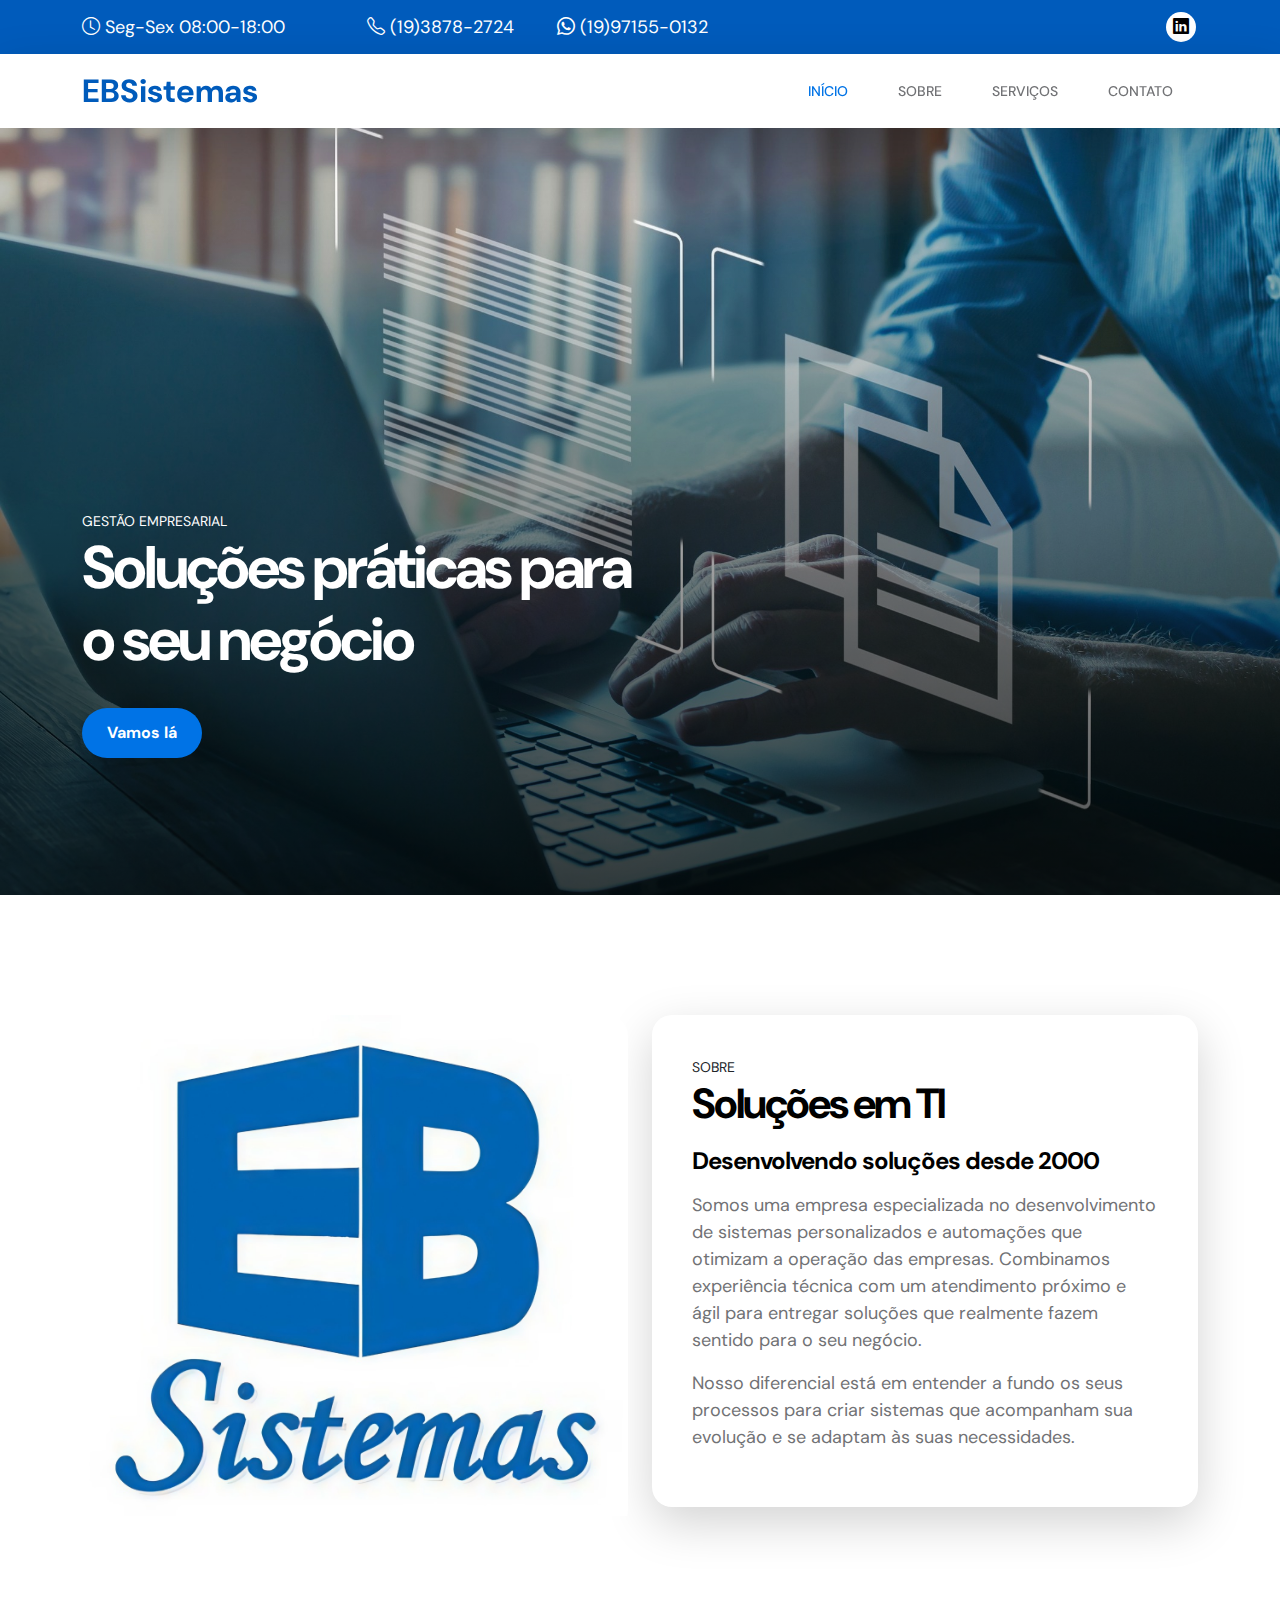
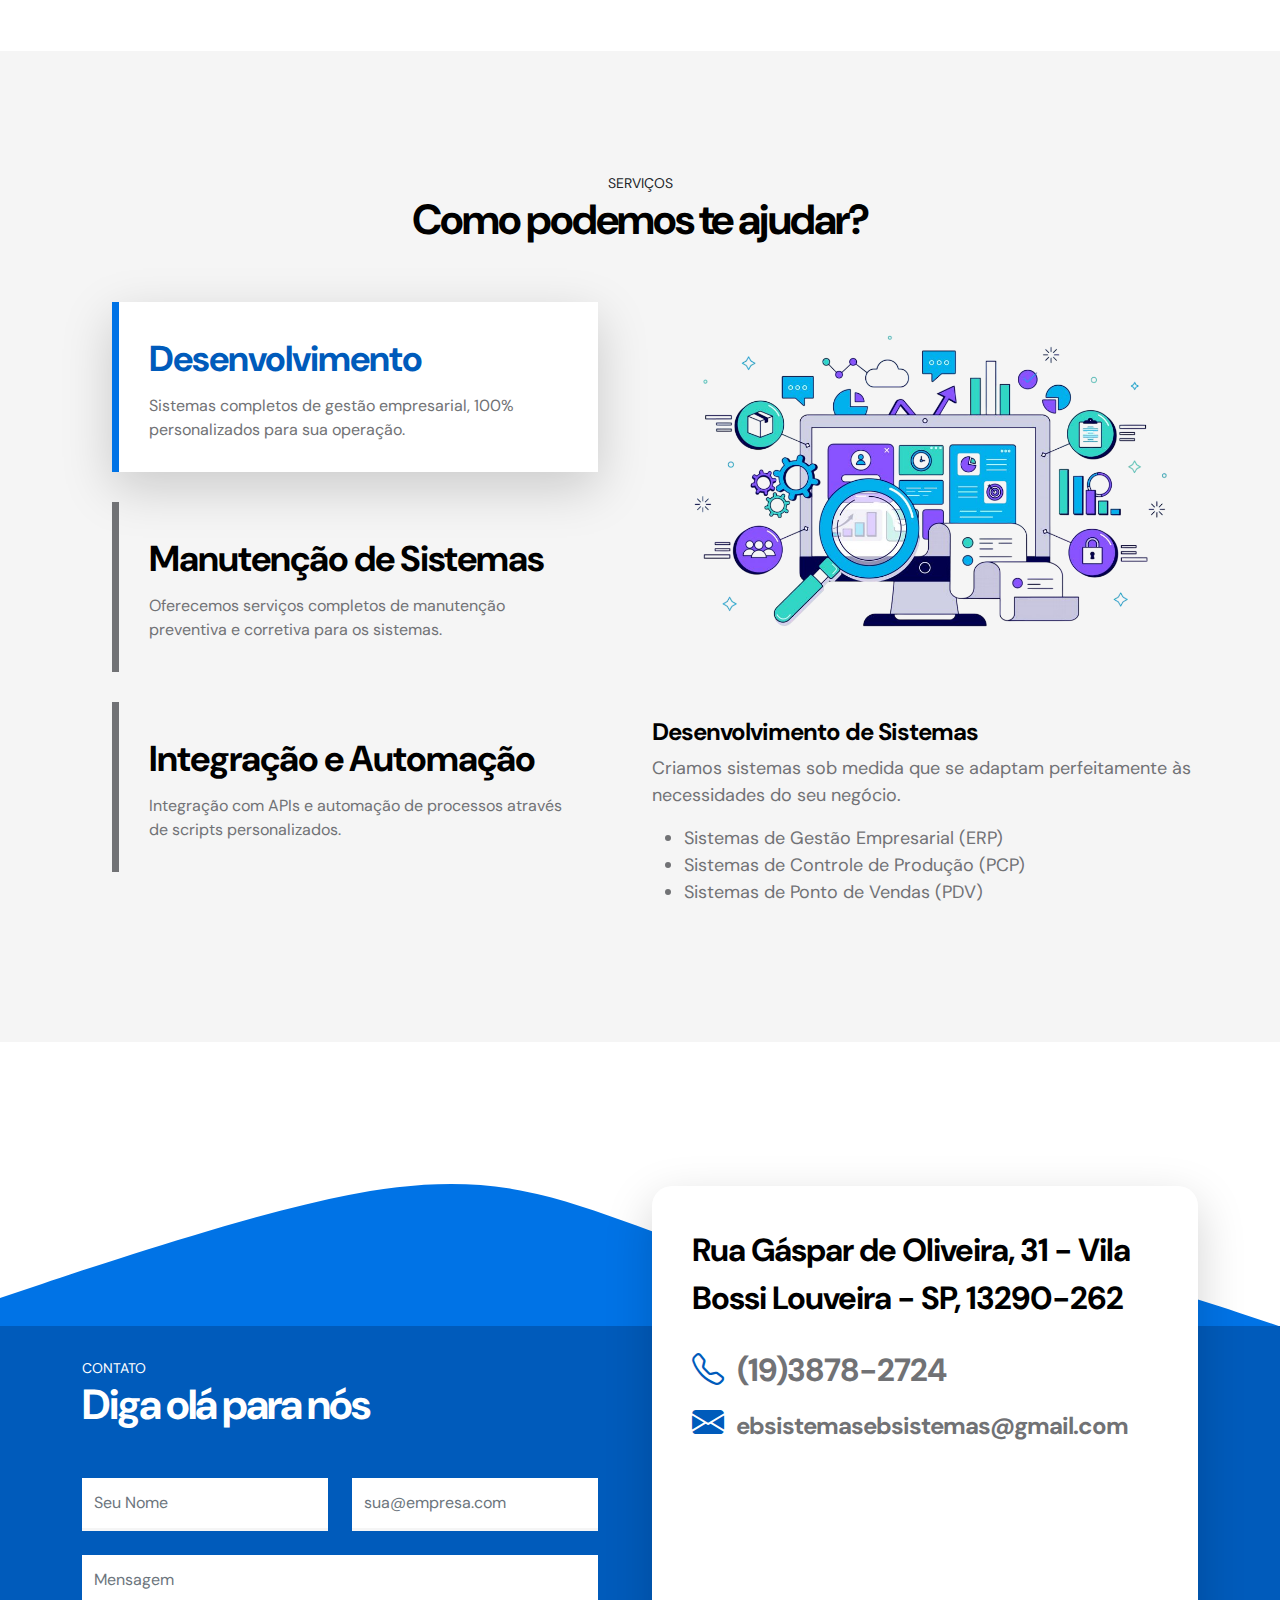
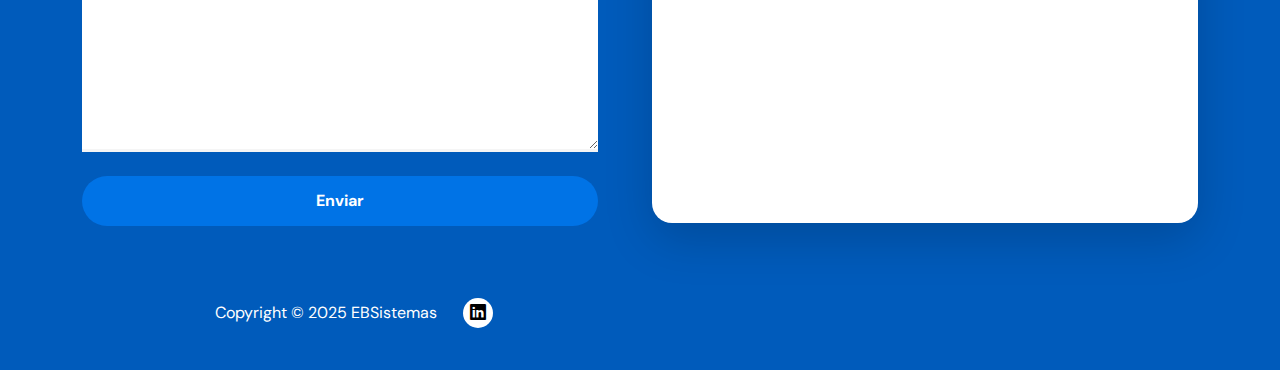
<file: index.html>
<!doctype html>
<html lang="en">
    <head>
        <meta charset="utf-8">
        <meta name="viewport" content="width=device-width, initial-scale=1">

        <meta name="description" content="">
        <meta name="author" content="Tooplate">

        <title>EBSistemas</title>
        <link rel="icon" href="/images/ico2.ico" type="image/x-icon">

        <!-- CSS FILES -->
        <link rel="preconnect" href="https://fonts.googleapis.com">
        
        <link rel="preconnect" href="https://fonts.gstatic.com" crossorigin>
        
        <link href="https://fonts.googleapis.com/css2?family=DM+Sans:wght@400;500;700&display=swap" rel="stylesheet">

        <link href="css/bootstrap.min.css" rel="stylesheet">

        <link href="css/bootstrap-icons.css" rel="stylesheet">

        <link href="css/magnific-popup.css" rel="stylesheet">

        <link href="css/tooplate-waso-strategy.css" rel="stylesheet">
        
<!--

Tooplate 2130 Waso Strategy

https://www.tooplate.com/view/2130-waso-strategy

Free Bootstrap 5 HTML Template

-->

    </head>
    
    <body id="section_1">

        <header class="site-header">
            <div class="container">
                <div class="row align-items-center">

                    <div class="col-lg-3 col-md-5 col-7">
                        <p class="text-white mb-0">
                            <i class="bi-clock"></i>
                            Seg-Sex 08:00-18:00
                        </p>
                    </div>

                    <div class="col-lg-2 col-md-3 col-5">
                        <p class="text-white mb-0">
                            <a href="tel:+551938782724" class="text-white">
                                <i class="bi-telephone"></i>
                                (19)3878-2724
                            </a>
                        </p>
                    </div>

                    <div class="col-lg-2 col-md-3 col-5">
                        <p class="text-white mb-0">
                            <a href="tel:+5519971550132" class="text-white">
                                <i class="bi bi-whatsapp"></i>
                                (19)97155-0132
                            </a>
                        </p>
                    </div>

                    <div class="col-lg-3 col-md-3 col-12 ms-auto">
                        <ul class="social-icon">
                            <li><a href="https://br.linkedin.com/in/eb-sistemas-206563292" class="social-icon-link bi-linkedin"></a></li>
                        </ul>
                    </div>

                </div>
            </div>
        </header>

        <nav class="navbar navbar-expand-lg bg-white shadow-lg">
            <div class="container">

                <a href="#" class="navbar-brand">EBSistemas</a>

                <button class="navbar-toggler" type="button" data-bs-toggle="collapse" data-bs-target="#navbarNav" aria-controls="navbarNav" aria-expanded="false" aria-label="Toggle navigation">
                    <span class="navbar-toggler-icon"></span>
                </button>

                <div class="collapse navbar-collapse" id="navbarNav">
                    <ul class="navbar-nav ms-auto">
                        <li class="nav-item">
                            <a class="nav-link click-scroll" href="#section_1"><small class="small-title"></small> Início</a>
                        </li>

                        <li class="nav-item">
                            <a class="nav-link click-scroll" href="#section_2"><small class="small-title"></small> Sobre</a>
                        </li>

                        <li class="nav-item">
                            <a class="nav-link click-scroll" href="#section_3"><small class="small-title"></small> Serviços</a>
                        </li>

                        <!-- <li class="nav-item">
                            <a class="nav-link click-scroll" href="#section_4"><small class="small-title"></small> Projetos</a>
                        </li> -->

                        <li class="nav-item">
                            <a class="nav-link click-scroll" href="#section_5"><small class="small-title"></small> Contato</a>
                        </li>
                    </ul>
                <div>
                        
            </div>
        </nav>

        <main>

            <section class="hero">
                <div class="container-fluid h-100">
                    <div class="row h-100">

                        <div id="carouselExampleCaptions" class="carousel carousel-fade hero-carousel slide" data-bs-ride="carousel">
                            <div class="carousel-inner">
                                <div class="carousel-item active">
                                    <div class="container position-relative h-100">
                                        <div class="carousel-caption d-flex flex-column justify-content-center">
                                            <small class="small-title">Gestão empresarial</small>

                                            <h1>Soluções práticas</span> para o seu negócio</h1>

                                            <div class="d-flex align-items-center mt-4">
                                                <a class="custom-btn btn custom-link" href="https://wa.me/5519971550132?text=Ol%C3%A1!%20Gostaria%20de%20saber%20mais%20sobre%20os%20servi%C3%A7os%20da%20EB%20Sistemas.">Vamos lá</a>

                                                <!-- <a class="popup-youtube custom-icon d-flex ms-4" href="https://www.youtube.com/watch?v=AYaHuZ4BB6Y">
                                                    <i class="bi-play play-icon d-flex m-auto text-white"></i>
                                                </a> -->
                                            </div>
                                        </div>
                                    </div>

                                    <div class="carousel-image-wrap">
                                        <img src="images/slide/backgroundhome.jpeg" class="img-fluid carousel-image" alt="">
                                    </div>
                                </div>

                                <!-- <div class="carousel-item">
                                    <div class="container position-relative h-100">
                                        <div class="carousel-caption d-flex flex-column justify-content-center">
                                            <small class="small-title">Supporting New Project <strong class="text-warning">01/05</strong></small>

                                            <h1>Strategic Planning for your <span class="text-warning">next project</span></h1>

                                            <div class="d-flex align-items-center mt-4">
                                                <a class="custom-btn btn custom-link" href="#section_2">Explore Capabilities</a>

                                                <a class="popup-youtube custom-icon d-flex ms-4" href="https://www.youtube.com/watch?v=VStvZjykQ00">
                                                    <i class="bi-play play-icon d-flex m-auto text-white"></i>
                                                </a>
                                            </div>
                                        </div>
                                    </div>
                                    
                                    <div class="carousel-image-wrap">
                                        <img src="images/slide/jason-goodman-0K7GgiA8lVE-unsplash.jpg" class="img-fluid carousel-image" alt="">
                                    </div>
                                </div> 

                                <button class="carousel-control-prev" type="button" data-bs-target="#carouselExampleCaptions" data-bs-slide="prev">
                                    <span class="carousel-control-prev-icon" aria-hidden="true"></span>
                                    <span class="visually-hidden">Previous</span>
                                </button>

                                <button class="carousel-control-next" type="button" data-bs-target="#carouselExampleCaptions" data-bs-slide="next">
                                    <span class="carousel-control-next-icon" aria-hidden="true"></span>
                                    <span class="visually-hidden">Next</span>
                                </button> -->
                            </div>
                        </div>

                    </div>
                </div>
            </section>


            <section class="about section-padding" id="section_2">
                <div class="container">
                    <div class="row">

                        <div class="col-lg-6 col-12 mb-5 mb-lg-0">
                            <div class="about-image-wrap h-100">
                                <img src="images/logo.jpg" class="img-fluid" alt="">

                                <!-- <div class="about-image-info">
                                    <h4 class="text-white">William Smith, CEO</h4>

                                    <p class="text-white mb-0">You can freely use Waso Strategy for your website project. Thank you for visiting Tooplate.</p>
                                </div> -->
                            </div>
                        </div>

                        <div class="col-lg-6 col-12 d-flex flex-column">
                            <div class="about-thumb bg-white shadow-lg">
                                
                                <div class="about-info">
                                    <small class="small-title">Sobre</small>

                                    <h2 class="mb-3">Soluções em TI</h2>

                                    <h5 class="mb-3">Desenvolvendo soluções desde 2000</h5>

                                    <p>Somos uma empresa especializada no desenvolvimento de sistemas personalizados e automações que otimizam a operação das empresas. Combinamos experiência técnica com um atendimento próximo e ágil para entregar soluções que realmente fazem sentido para o seu negócio.</p>
                                
                                    <p>Nosso diferencial está em entender a fundo os seus processos para criar sistemas que acompanham sua evolução e se adaptam às suas necessidades.</p>
                                </div>
                            </div>

                            <!-- <div class="row h-100">
                                <div class="col-lg-6 col-6">
                                    <div class="about-thumb d-flex flex-column justify-content-center bg-danger mb-lg-0 h-100">
                                        
                                        <div class="about-info">
                                            <h5 class="text-white mb-4">We're growing business dolor</h5>

                                            <a class="custom-btn btn custom-bg-primary" href="#section_3">Join us</a>
                                        </div>
                                    </div>
                                </div>

                                <div class="col-lg-6 col-6">
                                    <div class="about-thumb d-flex flex-column justify-content-center bg-warning mb-lg-0 h-100">
                                        
                                        <div class="about-info">
                                            <h5 class="text-white mb-4">How did you about us?</h5>

                                            <p class="text-white mb-0">Lorem ipsum dolor sit consectetur</p>
                                        </div>
                                    </div>
                                </div> -->
                            </div>
                        </div>

                    </div>
                </div>
            </section>

            <section class="services section-padding" id="section_3">
                <div class="container">
                    <div class="row">

                        <div class="col-lg-10 col-12 text-center mx-auto mb-5">
                            <small class="small-title">Serviços</small>

                            <h2>Como podemos te ajudar?</h2>

                        </div>

                        <div class="col-lg-6 col-12">
                            <nav>
                                <div class="nav nav-tabs flex-column align-items-baseline" id="nav-tab" role="tablist">
                                    <button class="nav-link active" id="nav-business-tab" data-bs-toggle="tab" data-bs-target="#nav-business" type="button" role="tab" aria-controls="nav-business" aria-selected="true">
                                        <h3>Desenvolvimento</h3>

                                        <span>Sistemas completos de gestão empresarial, 100% personalizados para sua operação.</span>
                                    </button>

                                    <button class="nav-link" id="nav-strategy-tab" data-bs-toggle="tab" data-bs-target="#nav-strategy" type="button" role="tab" aria-controls="nav-strategy" aria-selected="false">
                                        <h3>Manutenção de Sistemas</h3>
                                        
                                        <span>Oferecemos serviços completos de manutenção preventiva e corretiva para os sistemas.</span>
                                    </button>

                                    <button class="nav-link" id="nav-video-tab" data-bs-toggle="tab" data-bs-target="#nav-video" type="button" role="tab" aria-controls="nav-video" aria-selected="false">
                                        <h3>Integração e Automação</h3>
                                        
                                        <span>Integração com APIs e automação de processos através de scripts personalizados.</span>
                                    </button>
                                </div>
                            </nav>
                        </div>

                        <div class="col-lg-6 col-12">
                            <div class="tab-content" id="nav-tabContent">
                                <div class="tab-pane fade show active" id="nav-business" role="tabpanel" aria-labelledby="nav-intro-tab">
                                    <img src="images/services/desenvolvimento.png" class="img-fluid" alt="">

                                    <h5 class="mt-4 mb-2">Desenvolvimento de Sistemas</h5>

                                    <p>Criamos sistemas sob medida que se adaptam perfeitamente às necessidades do seu negócio.</p>

                                    <ul>
                                        <li>Sistemas de Gestão Empresarial (ERP)</li>

                                        <li>Sistemas de Controle de Produção (PCP)</li>

                                        <li>Sistemas de Ponto de Vendas (PDV)</li>
                                    </ul>
                                </div>

                                <div class="tab-pane fade show" id="nav-strategy" role="tabpanel" aria-labelledby="nav-strategy-tab">
                                    <img src="images/services/manutencao.png" class="img-fluid" alt="">

                                    <h5 class="mt-4 mb-2">Manutenção de Sistemas</h5>

                                    <div class="row">
                                        <div class="col-lg-6 col-12">
                                            <p>Mantenha seu sistema funcionando com segurança, performance e atualizações constantes.</p>
                                        </div>

                                        <div class="col-lg-6 col-12">
                                            <p>Nosso objetivo é garantir que sua operação não pare — corrigimos falhas, atualizamos funcionalidades, e otimizamos o desempenho com agilidade e confiabilidade.</p>
                                        </div>
                                    </div>
                                </div>

                                <div class="tab-pane fade show" id="nav-video" role="tabpanel" aria-labelledby="nav-video-tab">
                                    <img src="images/services/integracao.png" class="img-fluid" alt="">

                                    <h5 class="mt-4 mb-2">Integração e Automação</h5>

                                    <p>Elimine retrabalho e conecte todos os setores da sua empresa com automação e integração inteligente.</p>
                                </div>


                            </div>
                        </div>

                    </div>
                </div>
            </section>

            <!--<section class="projects section-padding pb-0" id="section_4">
                <div class="container">
                    <div class="row">

                        <div class="col-lg-10 col-12 text-center mx-auto mb-5">
                            <small class="small-title">Projetos</small>

                            <h2>Brands we've crafted so far</h2>
                        </div>

                        <div class="col-lg-4 col-12">
                            <div class="projects-thumb projects-thumb-small">
                                <a href="project-detail.html">
                                    <img src="images/projects/pj-gal-szabo-CIXXIWxxec4-unsplash.jpg" class="img-fluid projects-image" alt="">
                                    
                                    <div class="projects-info">
                                        <div class="projects-title-wrap">
                                            <small class="projects-small-title">Business</small>

                                            <h2 class="projects-title">MCL Group</h2>
                                        </div>

                                        <div class="projects-btn-wrap mt-4">
                                            <span class="custom-btn btn">
                                                <i class="bi-arrow-right"></i>
                                            </span>
                                        </div>
                                    </div>
                                </a>
                            </div>
                        </div>

                        <div class="col-lg-4 col-12">
                            <div class="projects-thumb projects-thumb-small">
                                <a href="project-detail.html">
                                    <img src="images/projects/team-fredi-FN3vmVee2sI-unsplash.jpg" class="img-fluid projects-image" alt="">
                                    
                                    <div class="projects-info">
                                        <div class="projects-title-wrap">
                                            <small class="projects-small-title">Strategy Planning</small>

                                            <h2 class="projects-title">Fredi</h2>
                                        </div>

                                        <div class="projects-btn-wrap mt-4">
                                            <span class="custom-btn btn" href="project-detail.html">
                                                <i class="bi-arrow-right"></i>
                                            </span>
                                        </div>
                                    </div>
                                </a>
                            </div>
                        </div>

                        <div class="col-lg-4 col-12">
                            <div class="projects-thumb projects-thumb-small">
                                <a href="project-detail.html">
                                    <img src="images/projects/vmsign-x9yGe7wnvKQ-unsplash.jpg" class="img-fluid projects-image" alt="">
                                    
                                    <div class="projects-info">
                                        <div class="projects-title-wrap">
                                            <small class="projects-small-title">Video Content</small>

                                            <h2 class="projects-title">Banana</h2>
                                        </div>

                                        <div class="projects-btn-wrap mt-4">
                                            <span class="custom-btn btn" href="project-detail.html">
                                                <i class="bi-arrow-right"></i>
                                            </span>
                                        </div>
                                    </div>
                                </a>
                            </div>
                        </div>

                        <div class="col-lg-8 col-12">
                            <div class="projects-thumb projects-thumb-large">
                                <a href="project-detail.html">
                                    <img src="images/projects/evangeline-shaw-nwLTVwb7DbU-unsplash.jpg" class="img-fluid projects-image" alt="">
                                    
                                    <div class="projects-info">
                                        <div class="projects-title-wrap">
                                            <small class="projects-small-title">Video Content</small>

                                            <h2 class="projects-title">Conference</h2>
                                        </div>

                                        <div class="projects-btn-wrap mt-4">
                                            <span class="custom-btn btn" href="project-detail.html">
                                                <i class="bi-arrow-right"></i>
                                            </span>
                                        </div>
                                    </div>
                                </a>
                            </div>
                        </div>

                        <div class="col-lg-4 col-12">
                            <div class="projects-thumb projects-thumb-small">
                                <a href="project-detail.html">
                                    <img src="images/projects/tangerine-newt-AKH4OVEmILc-unsplash.jpg" class="img-fluid projects-image" alt="">
                                    
                                    <div class="projects-info">
                                        <div class="projects-title-wrap">
                                            <small class="projects-small-title">Business</small>

                                            <h2 class="projects-title">Maldon</h2>
                                        </div>

                                        <div class="projects-btn-wrap mt-4">
                                            <span class="custom-btn btn" href="project-detail.html">
                                                <i class="bi-arrow-right"></i>
                                            </span>
                                        </div>
                                    </div>
                                </a>
                            </div>
                        </div>

                    </div>
                </div>
            </section>-->

            <section class="contact" id="section_5"> 

            <svg xmlns="http://www.w3.org/2000/svg" viewBox="0 0 1440 320"><path fill="#0073e6" fill-opacity="1" d="M0,288L48,272C96,256,192,224,288,197.3C384,171,480,149,576,165.3C672,181,768,235,864,250.7C960,267,1056,245,1152,250.7C1248,256,1344,288,1392,304L1440,320L1440,320L1392,320C1344,320,1248,320,1152,320C1056,320,960,320,864,320C768,320,672,320,576,320C480,320,384,320,288,320C192,320,96,320,48,320L0,320Z"></path></svg>

                <div class="contact-container-wrap">
                    <div class="container">
                        <div class="row">

                            <div class="col-lg-6 col-12">
                                <form class="custom-form contact-form" action="https://formspree.io/f/xblokgpj" method="POST" role="form">
                                    <small class="small-title text-white">Contato</small>

                                    <h2 class="mb-5 text-white">Diga olá para nós</h2>

                                    <div class="row">
                                        <div class="col-lg-6 col-md-6 col-12">                                    
                                            <input type="text" name="name" id="name" class="form-control" placeholder="Seu Nome" required="">
                                        </div>

                                        <div class="col-lg-6 col-md-6 col-12">         
                                            <input type="email" name="email" id="email" pattern="[^ @]*@[^ @]*" class="form-control" placeholder="sua@empresa.com" required="">
                                        </div>

                                        <div class="col-12">
                                            <textarea class="form-control" rows="7" id="message" name="message" placeholder="Mensagem"></textarea>

                                            <button type="submit" class="form-control">Enviar</button>
                                        </div>

                                    </div>
                                </form>
                            </div>

                            <div class="col-lg-6 col-12">
                                <div class="contact-thumb">
                                    
                                    <div class="contact-info bg-white shadow-lg">
                                        <h4 class="mb-4">Rua Gáspar de Oliveira, 31 - Vila Bossi Louveira - SP, 13290-262</h4>

                                        <h4 class="mb-2">
                                            <a href="tel: (19)3878-2724">
                                                <i class="bi-telephone contact-icon me-2"></i>
                                                (19)3878-2724
                                            </a>
                                        </h4>

                                        <h5>
                                            <a href="mailto:ebsistemasebsistemas@gmail.com" class="footer-link">
                                                <i class="bi-envelope-fill contact-icon me-2"></i>
                                                ebsistemasebsistemas@gmail.com
                                            </a>
                                        </h5>
                                        
                                        <!-- Copy "embed a map" HTML code from any point on Google Maps -> Share Link  -->
                                        
                                        <iframe class="google-map mt-4" src="https://www.google.com/maps/embed?pb=!1m18!1m12!1m3!1d3670.3306092063513!2d-46.9527821!3d-23.084990299999998!2m3!1f0!2f0!3f0!3m2!1i1024!2i768!4f13.1!3m3!1m2!1s0x94cf2e77c10b4e77%3A0x4e93aa5e1addf18a!2sR.%20G%C3%A1spar%20de%20Oliveira%2C%2031%20-%20Vila%20Bossi%2C%20Louveira%20-%20SP%2C%2013290-262!5e0!3m2!1spt-BR!2sbr!4v1746798654314!5m2!1spt-BR!2sbr" width="100%" height="300" allowfullscreen="" loading="lazy"></iframe>
                                        
                                    </div>
                                </div>
                            </div>

                        </div>
                    </div>
                </div>
            </section>

        </main>

        <footer class="site-footer">
            <div class="container">
                <div class="row">
                        
                    <div class="col-lg-6 col-12">
                        <div class="site-footer-wrap d-flex align-items-center justify-content-center">
                            <p class="copyright-text mb-0 me-4">Copyright © 2025 EBSistemas</p>

                            <ul class="social-icon">
                                <li><a href="https://br.linkedin.com/in/eb-sistemas-206563292" class="social-icon-link bi-linkedin"></a></li>
                            </ul>
                            
                        </div>
                    </div>
                </div>
            </div>
        </footer>

        <!-- JAVASCRIPT FILES -->
        <script src="js/jquery.min.js"></script>
        <script src="js/bootstrap.min.js"></script>
        <script src="js/jquery.sticky.js"></script>
        <script src="js/jquery.magnific-popup.min.js"></script>
        <script src="js/magnific-popup-options.js"></script>
        <script src="js/click-scroll.js"></script>
        <script src="js/custom.js"></script>

    </body>
</html>
</file>
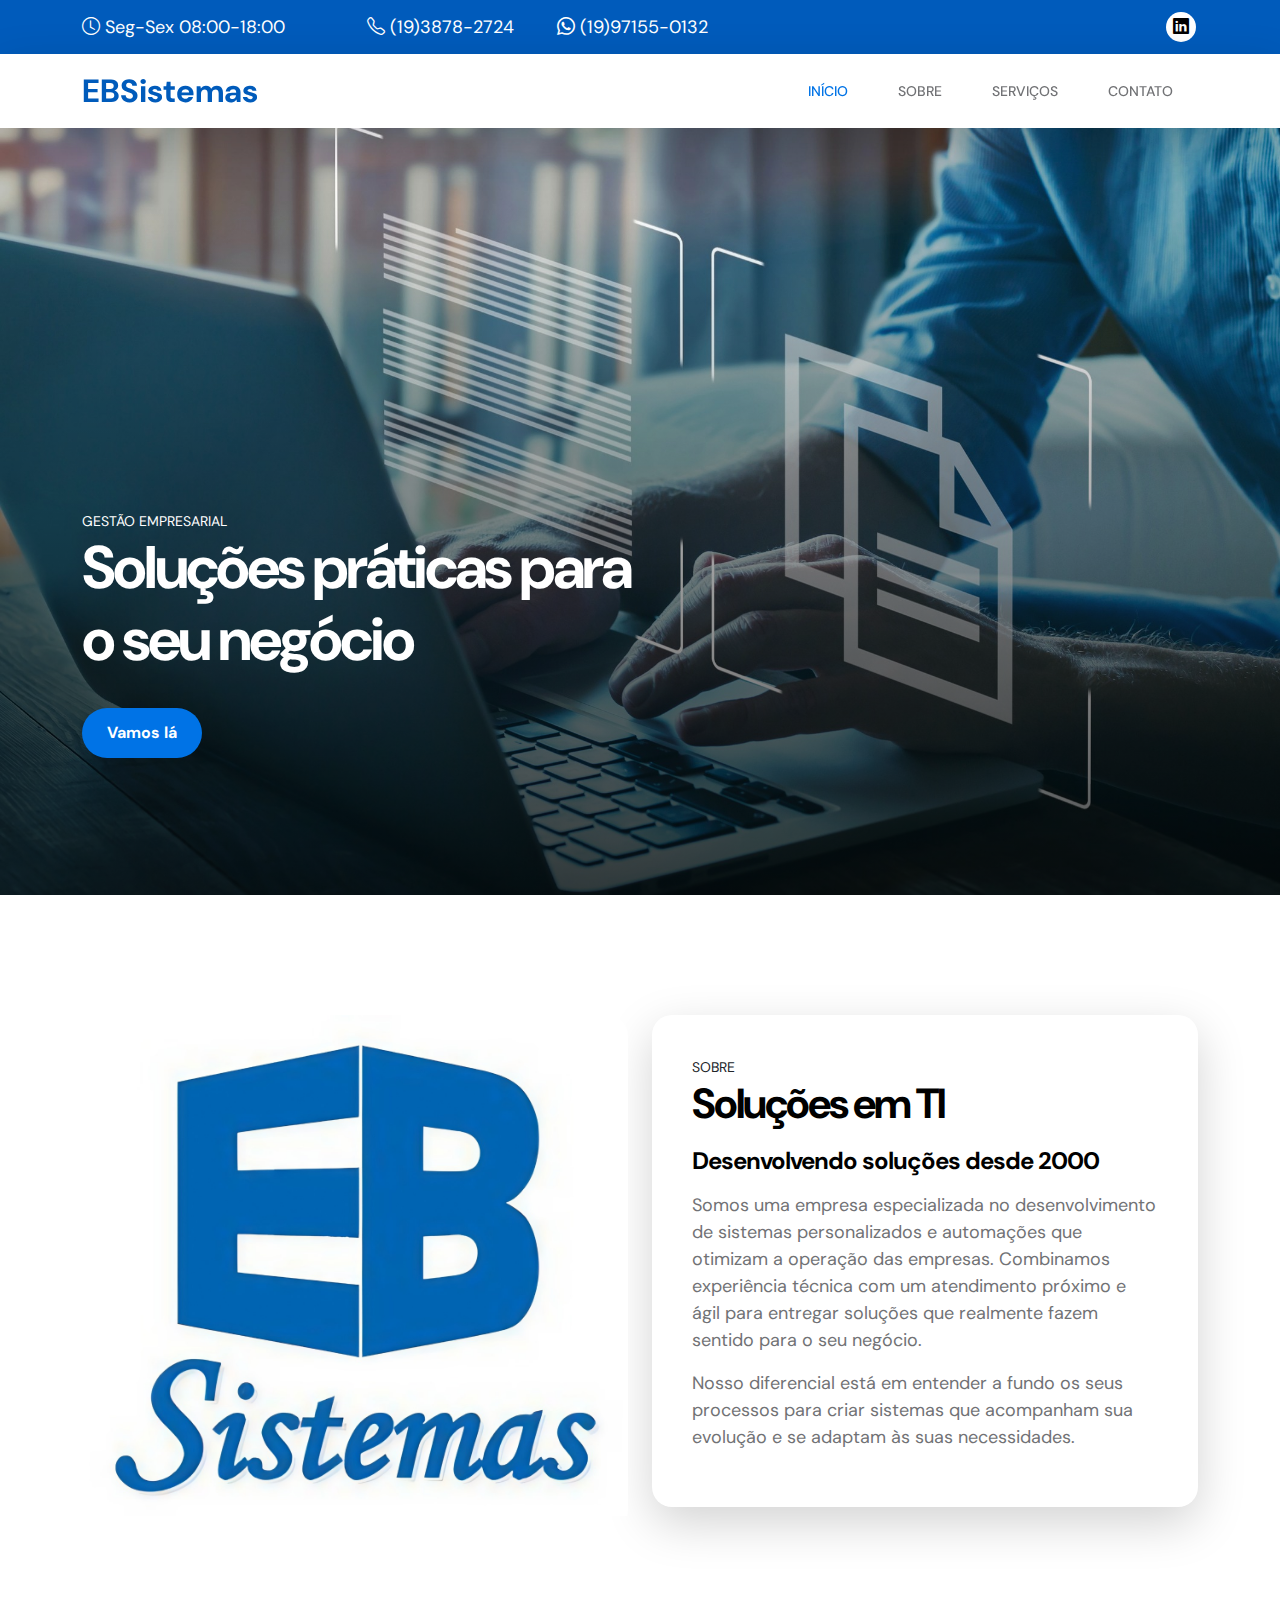
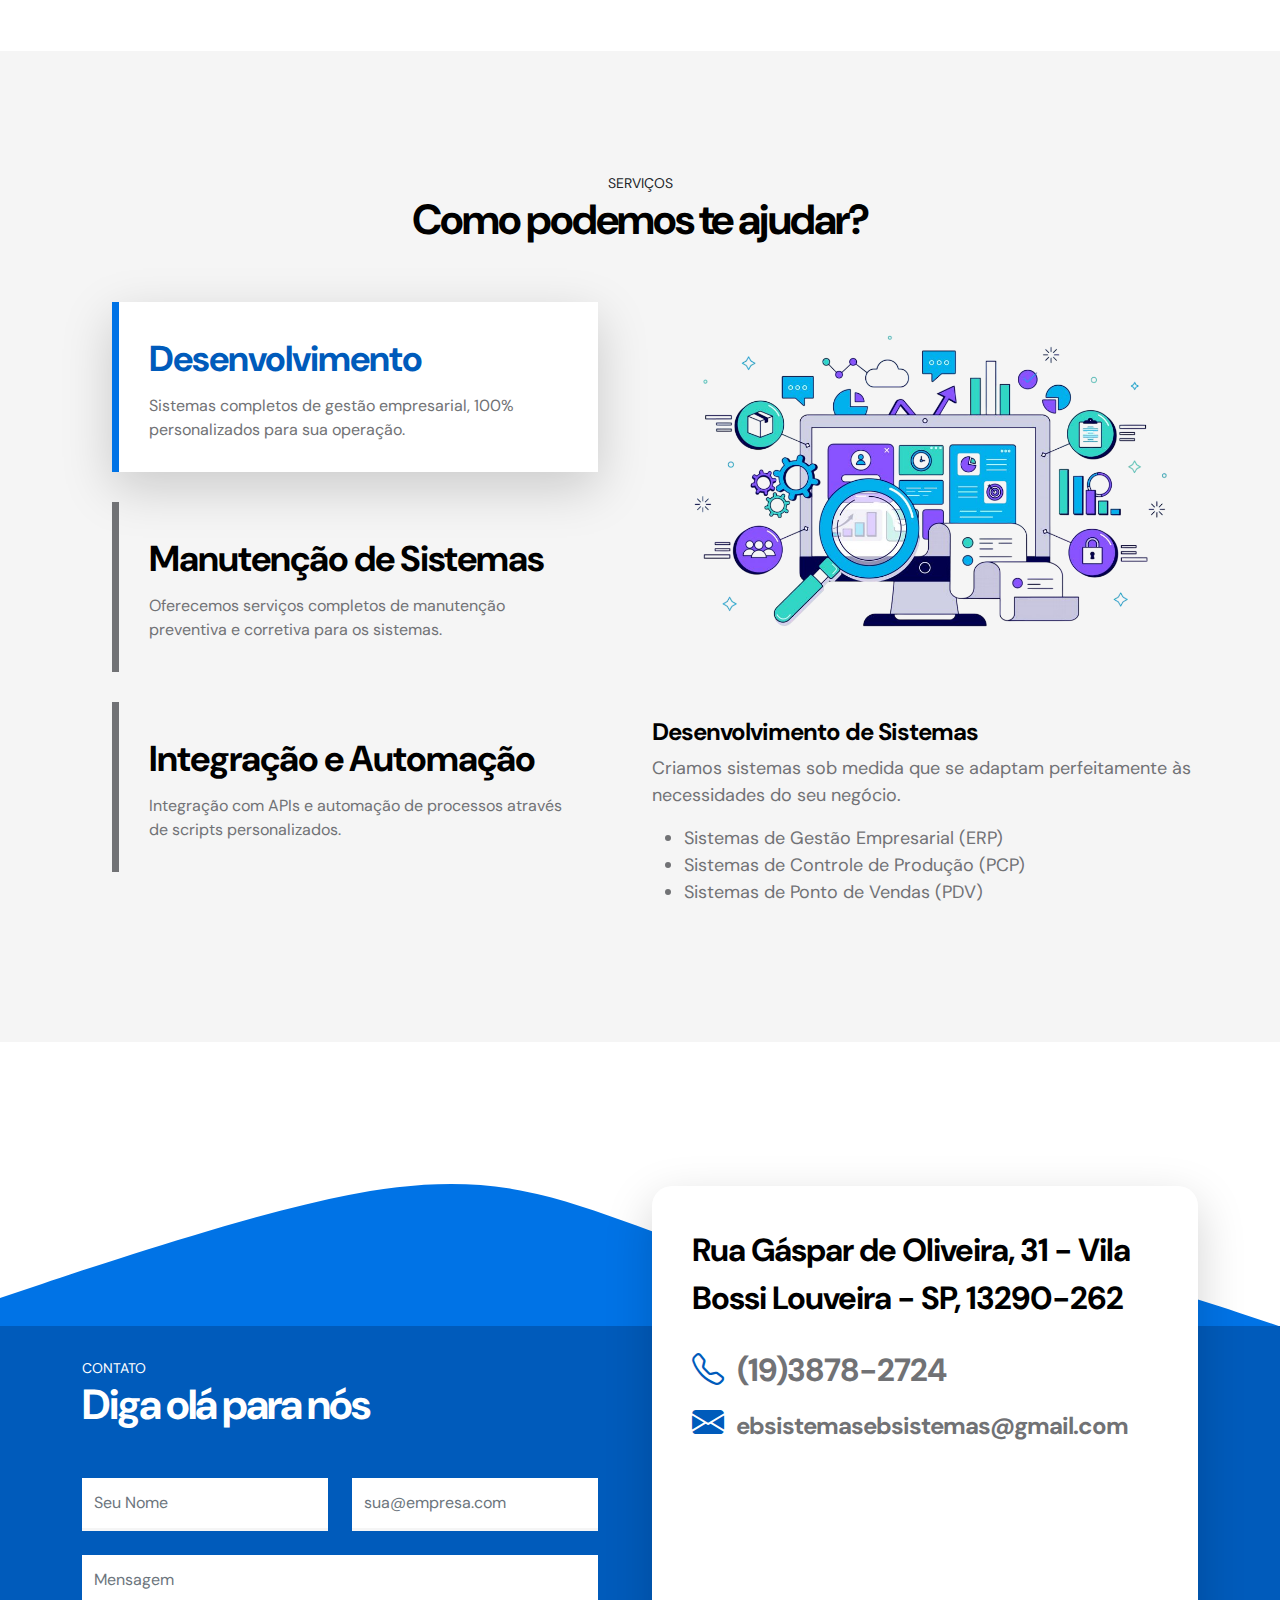
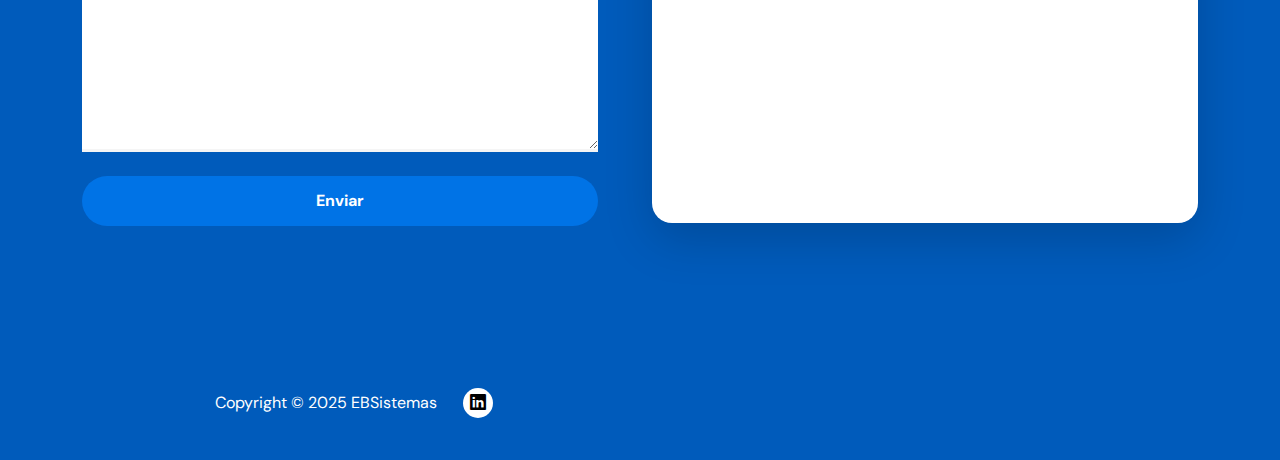
<file: Website/index.html>
<!doctype html>
<html lang="en">
    <head>
        <meta charset="utf-8">
        <meta name="viewport" content="width=device-width, initial-scale=1">

        <meta name="description" content="">
        <meta name="author" content="Tooplate">

        <title>EBSistemas</title>
        <link rel="icon" href="/images/ico2.ico" type="image/x-icon">

        <!-- CSS FILES -->
        <link rel="preconnect" href="https://fonts.googleapis.com">
        
        <link rel="preconnect" href="https://fonts.gstatic.com" crossorigin>
        
        <link href="https://fonts.googleapis.com/css2?family=DM+Sans:wght@400;500;700&display=swap" rel="stylesheet">

        <link href="css/bootstrap.min.css" rel="stylesheet">

        <link href="css/bootstrap-icons.css" rel="stylesheet">

        <link href="css/magnific-popup.css" rel="stylesheet">

        <link href="css/tooplate-waso-strategy.css" rel="stylesheet">
        
<!--

Tooplate 2130 Waso Strategy

https://www.tooplate.com/view/2130-waso-strategy

Free Bootstrap 5 HTML Template

-->

    </head>
    
    <body id="section_1">

        <header class="site-header">
            <div class="container">
                <div class="row align-items-center">

                    <div class="col-lg-3 col-md-5 col-7">
                        <p class="text-white mb-0">
                            <i class="bi-clock"></i>
                            Seg-Sex 08:00-18:00
                        </p>
                    </div>

                    <div class="col-lg-2 col-md-3 col-5">
                        <p class="text-white mb-0">
                            <a href="tel: (19)3878-2724" class="text-white">
                                <i class="bi-telephone"></i>
                                (19)3878-2724
                            </a>
                        </p>
                    </div>

                    <div class="col-lg-2 col-md-3 col-5">
                        <p class="text-white mb-0">
                            <a href="cel: (19)97155-0132" class="text-white">
                                <i class="bi bi-whatsapp"></i>
                                (19)97155-0132
                            </a>
                        </p>
                    </div>

                    <div class="col-lg-3 col-md-3 col-12 ms-auto">
                        <ul class="social-icon">
                            <li><a href="https://br.linkedin.com/in/eb-sistemas-206563292" class="social-icon-link bi-linkedin"></a></li>
                        </ul>
                    </div>

                </div>
            </div>
        </header>

        <nav class="navbar navbar-expand-lg bg-white shadow-lg">
            <div class="container">

                <a href="#" class="navbar-brand">EBSistemas</a>

                <button class="navbar-toggler" type="button" data-bs-toggle="collapse" data-bs-target="#navbarNav" aria-controls="navbarNav" aria-expanded="false" aria-label="Toggle navigation">
                    <span class="navbar-toggler-icon"></span>
                </button>

                <div class="collapse navbar-collapse" id="navbarNav">
                    <ul class="navbar-nav ms-auto">
                        <li class="nav-item">
                            <a class="nav-link click-scroll" href="#section_1"><small class="small-title"></small> Início</a>
                        </li>

                        <li class="nav-item">
                            <a class="nav-link click-scroll" href="#section_2"><small class="small-title"></small> Sobre</a>
                        </li>

                        <li class="nav-item">
                            <a class="nav-link click-scroll" href="#section_3"><small class="small-title"></small> Serviços</a>
                        </li>

                        <!-- <li class="nav-item">
                            <a class="nav-link click-scroll" href="#section_4"><small class="small-title"></small> Projetos</a>
                        </li> -->

                        <li class="nav-item">
                            <a class="nav-link click-scroll" href="#section_5"><small class="small-title"></small> Contato</a>
                        </li>
                    </ul>
                <div>
                        
            </div>
        </nav>

        <main>

            <section class="hero">
                <div class="container-fluid h-100">
                    <div class="row h-100">

                        <div id="carouselExampleCaptions" class="carousel carousel-fade hero-carousel slide" data-bs-ride="carousel">
                            <div class="carousel-inner">
                                <div class="carousel-item active">
                                    <div class="container position-relative h-100">
                                        <div class="carousel-caption d-flex flex-column justify-content-center">
                                            <small class="small-title">Gestão empresarial</small>

                                            <h1>Soluções práticas</span> para o seu negócio</h1>

                                            <div class="d-flex align-items-center mt-4">
                                                <a class="custom-btn btn custom-link" href="#section_2">Vamos lá</a>

                                                <!-- <a class="popup-youtube custom-icon d-flex ms-4" href="https://www.youtube.com/watch?v=AYaHuZ4BB6Y">
                                                    <i class="bi-play play-icon d-flex m-auto text-white"></i>
                                                </a> -->
                                            </div>
                                        </div>
                                    </div>

                                    <div class="carousel-image-wrap">
                                        <img src="images/slide/backgroundhome.jpeg" class="img-fluid carousel-image" alt="">
                                    </div>
                                </div>

                                <!-- <div class="carousel-item">
                                    <div class="container position-relative h-100">
                                        <div class="carousel-caption d-flex flex-column justify-content-center">
                                            <small class="small-title">Supporting New Project <strong class="text-warning">01/05</strong></small>

                                            <h1>Strategic Planning for your <span class="text-warning">next project</span></h1>

                                            <div class="d-flex align-items-center mt-4">
                                                <a class="custom-btn btn custom-link" href="#section_2">Explore Capabilities</a>

                                                <a class="popup-youtube custom-icon d-flex ms-4" href="https://www.youtube.com/watch?v=VStvZjykQ00">
                                                    <i class="bi-play play-icon d-flex m-auto text-white"></i>
                                                </a>
                                            </div>
                                        </div>
                                    </div>
                                    
                                    <div class="carousel-image-wrap">
                                        <img src="images/slide/jason-goodman-0K7GgiA8lVE-unsplash.jpg" class="img-fluid carousel-image" alt="">
                                    </div>
                                </div> 

                                <button class="carousel-control-prev" type="button" data-bs-target="#carouselExampleCaptions" data-bs-slide="prev">
                                    <span class="carousel-control-prev-icon" aria-hidden="true"></span>
                                    <span class="visually-hidden">Previous</span>
                                </button>

                                <button class="carousel-control-next" type="button" data-bs-target="#carouselExampleCaptions" data-bs-slide="next">
                                    <span class="carousel-control-next-icon" aria-hidden="true"></span>
                                    <span class="visually-hidden">Next</span>
                                </button> -->
                            </div>
                        </div>

                    </div>
                </div>
            </section>


            <section class="about section-padding" id="section_2">
                <div class="container">
                    <div class="row">

                        <div class="col-lg-6 col-12 mb-5 mb-lg-0">
                            <div class="about-image-wrap h-100">
                                <img src="images/logo.jpg" class="img-fluid" alt="">

                                <!-- <div class="about-image-info">
                                    <h4 class="text-white">William Smith, CEO</h4>

                                    <p class="text-white mb-0">You can freely use Waso Strategy for your website project. Thank you for visiting Tooplate.</p>
                                </div> -->
                            </div>
                        </div>

                        <div class="col-lg-6 col-12 d-flex flex-column">
                            <div class="about-thumb bg-white shadow-lg">
                                
                                <div class="about-info">
                                    <small class="small-title">Sobre</small>

                                    <h2 class="mb-3">Soluções em TI</h2>

                                    <h5 class="mb-3">Desenvolvendo soluções desde 2000</h5>

                                    <p>Somos uma empresa especializada no desenvolvimento de sistemas personalizados e automações que otimizam a operação das empresas. Combinamos experiência técnica com um atendimento próximo e ágil para entregar soluções que realmente fazem sentido para o seu negócio.</p>
                                
                                    <p>Nosso diferencial está em entender a fundo os seus processos para criar sistemas que acompanham sua evolução e se adaptam às suas necessidades.</p>
                                </div>
                            </div>

                            <!-- <div class="row h-100">
                                <div class="col-lg-6 col-6">
                                    <div class="about-thumb d-flex flex-column justify-content-center bg-danger mb-lg-0 h-100">
                                        
                                        <div class="about-info">
                                            <h5 class="text-white mb-4">We're growing business dolor</h5>

                                            <a class="custom-btn btn custom-bg-primary" href="#section_3">Join us</a>
                                        </div>
                                    </div>
                                </div>

                                <div class="col-lg-6 col-6">
                                    <div class="about-thumb d-flex flex-column justify-content-center bg-warning mb-lg-0 h-100">
                                        
                                        <div class="about-info">
                                            <h5 class="text-white mb-4">How did you about us?</h5>

                                            <p class="text-white mb-0">Lorem ipsum dolor sit consectetur</p>
                                        </div>
                                    </div>
                                </div> -->
                            </div>
                        </div>

                    </div>
                </div>
            </section>

            <section class="services section-padding" id="section_3">
                <div class="container">
                    <div class="row">

                        <div class="col-lg-10 col-12 text-center mx-auto mb-5">
                            <small class="small-title">Serviços</small>

                            <h2>Como podemos te ajudar?</h2>

                        </div>

                        <div class="col-lg-6 col-12">
                            <nav>
                                <div class="nav nav-tabs flex-column align-items-baseline" id="nav-tab" role="tablist">
                                    <button class="nav-link active" id="nav-business-tab" data-bs-toggle="tab" data-bs-target="#nav-business" type="button" role="tab" aria-controls="nav-business" aria-selected="true">
                                        <h3>Desenvolvimento</h3>

                                        <span>Sistemas completos de gestão empresarial, 100% personalizados para sua operação.</span>
                                    </button>

                                    <button class="nav-link" id="nav-strategy-tab" data-bs-toggle="tab" data-bs-target="#nav-strategy" type="button" role="tab" aria-controls="nav-strategy" aria-selected="false">
                                        <h3>Manutenção de Sistemas</h3>
                                        
                                        <span>Oferecemos serviços completos de manutenção preventiva e corretiva para os sistemas.</span>
                                    </button>

                                    <button class="nav-link" id="nav-video-tab" data-bs-toggle="tab" data-bs-target="#nav-video" type="button" role="tab" aria-controls="nav-video" aria-selected="false">
                                        <h3>Integração e Automação</h3>
                                        
                                        <span>Integração com APIs e automação de processos através de scripts personalizados.</span>
                                    </button>
                                </div>
                            </nav>
                        </div>

                        <div class="col-lg-6 col-12">
                            <div class="tab-content" id="nav-tabContent">
                                <div class="tab-pane fade show active" id="nav-business" role="tabpanel" aria-labelledby="nav-intro-tab">
                                    <img src="images/services/desenvolvimento.png" class="img-fluid" alt="">

                                    <h5 class="mt-4 mb-2">Desenvolvimento de Sistemas</h5>

                                    <p>Criamos sistemas sob medida que se adaptam perfeitamente às necessidades do seu negócio.</p>

                                    <ul>
                                        <li>Sistemas de Gestão Empresarial (ERP)</li>

                                        <li>Sistemas de Controle de Produção (PCP)</li>

                                        <li>Sistemas de Ponto de Vendas (PDV)</li>
                                    </ul>
                                </div>

                                <div class="tab-pane fade show" id="nav-strategy" role="tabpanel" aria-labelledby="nav-strategy-tab">
                                    <img src="images/services/manutencao.png" class="img-fluid" alt="">

                                    <h5 class="mt-4 mb-2">Manutenção de Sistemas</h5>

                                    <div class="row">
                                        <div class="col-lg-6 col-12">
                                            <p>Mantenha seu sistema funcionando com segurança, performance e atualizações constantes.</p>
                                        </div>

                                        <div class="col-lg-6 col-12">
                                            <p>Nosso objetivo é garantir que sua operação não pare — corrigimos falhas, atualizamos funcionalidades, e otimizamos o desempenho com agilidade e confiabilidade.</p>
                                        </div>
                                    </div>
                                </div>

                                <div class="tab-pane fade show" id="nav-video" role="tabpanel" aria-labelledby="nav-video-tab">
                                    <img src="images/services/integracao.png" class="img-fluid" alt="">

                                    <h5 class="mt-4 mb-2">Integração e Automação</h5>

                                    <p>Elimine retrabalho e conecte todos os setores da sua empresa com automação e integração inteligente.</p>
                                </div>


                            </div>
                        </div>

                    </div>
                </div>
            </section>

            <!--<section class="projects section-padding pb-0" id="section_4">
                <div class="container">
                    <div class="row">

                        <div class="col-lg-10 col-12 text-center mx-auto mb-5">
                            <small class="small-title">Projetos</small>

                            <h2>Brands we've crafted so far</h2>
                        </div>

                        <div class="col-lg-4 col-12">
                            <div class="projects-thumb projects-thumb-small">
                                <a href="project-detail.html">
                                    <img src="images/projects/pj-gal-szabo-CIXXIWxxec4-unsplash.jpg" class="img-fluid projects-image" alt="">
                                    
                                    <div class="projects-info">
                                        <div class="projects-title-wrap">
                                            <small class="projects-small-title">Business</small>

                                            <h2 class="projects-title">MCL Group</h2>
                                        </div>

                                        <div class="projects-btn-wrap mt-4">
                                            <span class="custom-btn btn">
                                                <i class="bi-arrow-right"></i>
                                            </span>
                                        </div>
                                    </div>
                                </a>
                            </div>
                        </div>

                        <div class="col-lg-4 col-12">
                            <div class="projects-thumb projects-thumb-small">
                                <a href="project-detail.html">
                                    <img src="images/projects/team-fredi-FN3vmVee2sI-unsplash.jpg" class="img-fluid projects-image" alt="">
                                    
                                    <div class="projects-info">
                                        <div class="projects-title-wrap">
                                            <small class="projects-small-title">Strategy Planning</small>

                                            <h2 class="projects-title">Fredi</h2>
                                        </div>

                                        <div class="projects-btn-wrap mt-4">
                                            <span class="custom-btn btn" href="project-detail.html">
                                                <i class="bi-arrow-right"></i>
                                            </span>
                                        </div>
                                    </div>
                                </a>
                            </div>
                        </div>

                        <div class="col-lg-4 col-12">
                            <div class="projects-thumb projects-thumb-small">
                                <a href="project-detail.html">
                                    <img src="images/projects/vmsign-x9yGe7wnvKQ-unsplash.jpg" class="img-fluid projects-image" alt="">
                                    
                                    <div class="projects-info">
                                        <div class="projects-title-wrap">
                                            <small class="projects-small-title">Video Content</small>

                                            <h2 class="projects-title">Banana</h2>
                                        </div>

                                        <div class="projects-btn-wrap mt-4">
                                            <span class="custom-btn btn" href="project-detail.html">
                                                <i class="bi-arrow-right"></i>
                                            </span>
                                        </div>
                                    </div>
                                </a>
                            </div>
                        </div>

                        <div class="col-lg-8 col-12">
                            <div class="projects-thumb projects-thumb-large">
                                <a href="project-detail.html">
                                    <img src="images/projects/evangeline-shaw-nwLTVwb7DbU-unsplash.jpg" class="img-fluid projects-image" alt="">
                                    
                                    <div class="projects-info">
                                        <div class="projects-title-wrap">
                                            <small class="projects-small-title">Video Content</small>

                                            <h2 class="projects-title">Conference</h2>
                                        </div>

                                        <div class="projects-btn-wrap mt-4">
                                            <span class="custom-btn btn" href="project-detail.html">
                                                <i class="bi-arrow-right"></i>
                                            </span>
                                        </div>
                                    </div>
                                </a>
                            </div>
                        </div>

                        <div class="col-lg-4 col-12">
                            <div class="projects-thumb projects-thumb-small">
                                <a href="project-detail.html">
                                    <img src="images/projects/tangerine-newt-AKH4OVEmILc-unsplash.jpg" class="img-fluid projects-image" alt="">
                                    
                                    <div class="projects-info">
                                        <div class="projects-title-wrap">
                                            <small class="projects-small-title">Business</small>

                                            <h2 class="projects-title">Maldon</h2>
                                        </div>

                                        <div class="projects-btn-wrap mt-4">
                                            <span class="custom-btn btn" href="project-detail.html">
                                                <i class="bi-arrow-right"></i>
                                            </span>
                                        </div>
                                    </div>
                                </a>
                            </div>
                        </div>

                    </div>
                </div>
            </section>-->

            <section class="contact" id="section_5"> 

            <svg xmlns="http://www.w3.org/2000/svg" viewBox="0 0 1440 320"><path fill="#0073e6" fill-opacity="1" d="M0,288L48,272C96,256,192,224,288,197.3C384,171,480,149,576,165.3C672,181,768,235,864,250.7C960,267,1056,245,1152,250.7C1248,256,1344,288,1392,304L1440,320L1440,320L1392,320C1344,320,1248,320,1152,320C1056,320,960,320,864,320C768,320,672,320,576,320C480,320,384,320,288,320C192,320,96,320,48,320L0,320Z"></path></svg>

                <div class="contact-container-wrap">
                    <div class="container">
                        <div class="row">

                            <div class="col-lg-6 col-12">
                                <form class="custom-form contact-form" action="https://formspree.io/f/xblokgpj" method="POST" role="form">
                                    <small class="small-title text-white">Contato</small>

                                    <h2 class="mb-5 text-white">Diga olá para nós</h2>

                                    <div class="row">
                                        <div class="col-lg-6 col-md-6 col-12">                                    
                                            <input type="text" name="name" id="name" class="form-control" placeholder="Seu Nome" required="">
                                        </div>

                                        <div class="col-lg-6 col-md-6 col-12">         
                                            <input type="email" name="email" id="email" pattern="[^ @]*@[^ @]*" class="form-control" placeholder="sua@empresa.com" required="">
                                        </div>

                                        <div class="col-12">
                                            <textarea class="form-control" rows="7" id="message" name="message" placeholder="Mensagem"></textarea>

                                            <button type="submit" class="form-control">Enviar</button>
                                        </div>

                                    </div>
                                </form>
                            </div>

                            <div class="col-lg-6 col-12">
                                <div class="contact-thumb">
                                    
                                    <div class="contact-info bg-white shadow-lg">
                                        <h4 class="mb-4">Rua Gáspar de Oliveira, 31 - Vila Bossi Louveira - SP, 13290-262</h4>

                                        <h4 class="mb-2">
                                            <a href="tel: (19)3878-2724">
                                                <i class="bi-telephone contact-icon me-2"></i>
                                                (19)3878-2724
                                            </a>
                                        </h4>

                                        <h5>
                                            <a href="mailto:ebsistemasebsistemas@gmail.com" class="footer-link">
                                                <i class="bi-envelope-fill contact-icon me-2"></i>
                                                ebsistemasebsistemas@gmail.com
                                            </a>
                                        </h5>
                                        
                                        <!-- Copy "embed a map" HTML code from any point on Google Maps -> Share Link  -->
                                        
                                        <iframe class="google-map mt-4" src="https://www.google.com/maps/embed?pb=!1m18!1m12!1m3!1d3670.3306092063513!2d-46.9527821!3d-23.084990299999998!2m3!1f0!2f0!3f0!3m2!1i1024!2i768!4f13.1!3m3!1m2!1s0x94cf2e77c10b4e77%3A0x4e93aa5e1addf18a!2sR.%20G%C3%A1spar%20de%20Oliveira%2C%2031%20-%20Vila%20Bossi%2C%20Louveira%20-%20SP%2C%2013290-262!5e0!3m2!1spt-BR!2sbr!4v1746798654314!5m2!1spt-BR!2sbr" width="100%" height="300" allowfullscreen="" loading="lazy"></iframe>
                                        
                                    </div>
                                </div>
                            </div>

                        </div>
                    </div>
                </div>
            </section>

        </main>

        <footer class="site-footer">
            <div class="container">
                <div class="row">
                        
                    <div class="col-lg-6 col-12">
                        <div class="site-footer-wrap d-flex align-items-center justify-content-center">
                            <p class="copyright-text mb-0 me-4">Copyright © 2025 EBSistemas</p>

                            <ul class="social-icon">
                                <li><a href="https://br.linkedin.com/in/eb-sistemas-206563292" class="social-icon-link bi-linkedin"></a></li>
                            </ul>
                            
                        </div>
                    </div>
                </div>
            </div>
        </footer>

        <!-- JAVASCRIPT FILES -->
        <script src="js/jquery.min.js"></script>
        <script src="js/bootstrap.min.js"></script>
        <script src="js/jquery.sticky.js"></script>
        <script src="js/jquery.magnific-popup.min.js"></script>
        <script src="js/magnific-popup-options.js"></script>
        <script src="js/click-scroll.js"></script>
        <script src="js/custom.js"></script>

    </body>
</html>
</file>
<file: css/tooplate-waso-strategy.css>
/*

Tooplate 2130 Waso Strategy

https://www.tooplate.com/view/2130-waso-strategy

Free Bootstrap 5 HTML Template

*/


/*---------------------------------------
  CUSTOM PROPERTIES ( VARIABLES )             
-----------------------------------------*/
:root {
  --white-color:                  #ffffff;
  --primary-color:                #005bbb;
  --secondary-color:              #0073e6;
  --section-bg-color:             #f5f5f5;
  --dark-color:                   #000000;
  --p-color:                      #717275;

  --body-font-family:             'DM Sans', sans-serif;

  --h1-font-size:                 60px;
  --h2-font-size:                 42px;
  --h3-font-size:                 36px;
  --h4-font-size:                 32px;
  --h5-font-size:                 24px;
  --h6-font-size:                 22px;
  --p-font-size:                  18px;
  --menu-font-size:               14px;
  --copyright-text-font-size:     16px;

  --font-weight-normal:           400;
  --font-weight-medium:           500;
  --font-weight-bold:             700;
}

body {
    background: var(--white-color);
    font-family: var(--body-font-family); 
}


/*---------------------------------------
  TYPOGRAPHY               
-----------------------------------------*/

h2,
h3,
h4,
h5,
h6 {
  color: var(--dark-color);
}

h1,
h2,
h3,
h4,
h5,
h6 {
  font-weight: var(--font-weight-bold);
  letter-spacing: -1px;
}

h1 {
  font-size: var(--h1-font-size);
  letter-spacing: -3px;
}

h2 {
  font-size: var(--h2-font-size);
  letter-spacing: -2px;
}

h3 {
  font-size: var(--h3-font-size);
  line-height: inherit;
}

h4 {
  font-size: var(--h4-font-size);
  line-height: inherit;
}

h5 {
  font-size: var(--h5-font-size);
  line-height: normal;
}

h6 {
  font-size: var(--h6-font-size);
}

p {
  color: var(--p-color);
  font-size: var(--p-font-size);
  font-weight: var(--font-weight-normal);
}

ul li {
  color: var(--p-color);
  font-size: var(--p-font-size);
  font-weight: var(--font-weight-normal);
}

a, 
button {
  touch-action: manipulation;
  transition: all 0.3s;
}

a {
  color: var(--p-color);
  text-decoration: none;
}

a:hover {
  color: var(--primary-color);
}

::selection {
  background: var(--primary-color);
  color: var(--white-color);
}

::-moz-selection {
  background: var(--primary-color);
  color: var(--white-color);
}

.section-hero ::selection,
.bg-warning ::selection {
  background: #f9d55c;
}

.section-padding {
  padding-top: 120px;
  padding-bottom: 120px;
}

.custom-border-radius {
  border-radius: 20px;
}

b,
strong {
  font-weight: var(--font-weight-bold);
}

.small-title {
  text-transform: uppercase;
}


/*---------------------------------------
  CUSTOM ICON               
-----------------------------------------*/
.custom-icon {
  display: inline-block;
  height: 45px;
  width: 45px;
  line-height: 45px;
  border: 3px solid var(--white-color);
  text-align: center;
  border-radius: 50%;
  font-size: 20px;
  position: relative;
}

.custom-icon::before,
.custom-icon::after {
  box-sizing: inherit;
  content: "";
  position: absolute;
  width: 100%;
  height: 100%;
  left: 0;
  top: 0;
  border-radius: 50%;
}

.custom-icon::before {
  border: 3px solid transparent;
}

.custom-icon::after {
  border: 0 solid transparent;
}

.custom-icon:hover {
  border-color: transparent;
}

.custom-icon:hover::before {
  border-top-color: var(--primary-color);
  border-right-color: var(--primary-color);
  border-bottom-color: var(--primary-color);
  transition: border-top-color .15s linear,border-right-color .15s linear .1s,border-bottom-color .15s linear .2s;
}

.custom-icon:hover::after {
  border-top: 3px solid var(--primary-color);
  border-left-width: 3px;
  border-right-width: 3px;
  transform: rotate(270deg);
  transition: transform .4s linear 0s,border-left-width 0s linear .35s;
}

.play-icon::before {
  position: relative;
  left: 1px;
}


/*---------------------------------------
  CUSTOM BUTTON               
-----------------------------------------*/
.custom-btn {
  background: var(--secondary-color);
  border-radius: 100px;
  color: var(--white-color);
  font-size: var(--copyright-text-font-size);
  font-weight: var(--font-weight-bold);
  padding: 12px 24px;
}

.custom-btn:hover {
  background: var(--primary-color);
  color: var(--white-color);
}

.custom-bg-primary {
  background: var(--primary-color);
}

.custom-bg-primary:hover {
  background: var(--white-color);
  color: var(--dark-color);
}


/*---------------------------------------
  NAVIGATION              
-----------------------------------------*/
.navbar {
  z-index: 9;
  right: 0;
  left: 0;
}

.navbar-brand {
  font-size: 32px;
  font-weight: var(--font-weight-bold);
  color: var(--primary-color);
}

.navbar-brand-sec {
  font-weight: var(--font-weight-bold);
  color: var(--primary-color);
}

.navbar-expand-lg .navbar-nav .nav-link {
  padding-right: 25px;
  padding-left: 25px;
}

.navbar-nav .nav-link {
  color: var(--p-color);
  font-size: var(--menu-font-size);
  font-weight: var(--font-weight-medium);
  text-transform: uppercase;
  padding-top: 15px;
  padding-bottom: 15px;
}

.navbar-nav .nav-link.active, 
.navbar-nav .nav-link:hover,
.projects-detail-page .navbar-nav .nav-link.active:hover {
  color: var(--secondary-color);
}

.projects-detail-page .navbar-nav .nav-link.active {
  color: var(--p-color);
}

.navbar-toggler {
  border: 0;
  padding: 0;
  cursor: pointer;
  margin: 0;
  width: 30px;
  height: 35px;
  outline: none;
}

.navbar-toggler:focus {
  outline: none;
  box-shadow: none;
}

.navbar-toggler[aria-expanded="true"] .navbar-toggler-icon {
  background: transparent;
}

.navbar-toggler[aria-expanded="true"] .navbar-toggler-icon:before,
.navbar-toggler[aria-expanded="true"] .navbar-toggler-icon:after {
  transition: top 300ms 50ms ease, -webkit-transform 300ms 350ms ease;
  transition: top 300ms 50ms ease, transform 300ms 350ms ease;
  transition: top 300ms 50ms ease, transform 300ms 350ms ease, -webkit-transform 300ms 350ms ease;
  top: 0;
}

.navbar-toggler[aria-expanded="true"] .navbar-toggler-icon:before {
  transform: rotate(45deg);
}

.navbar-toggler[aria-expanded="true"] .navbar-toggler-icon:after {
  transform: rotate(-45deg);
}

.navbar-toggler .navbar-toggler-icon {
  background: var(--dark-color);
  transition: background 10ms 300ms ease;
  display: block;
  width: 30px;
  height: 2px;
  position: relative;
}

.navbar-toggler .navbar-toggler-icon:before,
.navbar-toggler .navbar-toggler-icon:after {
  transition: top 300ms 350ms ease, -webkit-transform 300ms 50ms ease;
  transition: top 300ms 350ms ease, transform 300ms 50ms ease;
  transition: top 300ms 350ms ease, transform 300ms 50ms ease, -webkit-transform 300ms 50ms ease;
  position: absolute;
  right: 0;
  left: 0;
  background: var(--dark-color);
  width: 30px;
  height: 2px;
  content: '';
}

.navbar-toggler .navbar-toggler-icon::before {
  top: -8px;
}

.navbar-toggler .navbar-toggler-icon::after {
  top: 8px;
}

.breadcrumb-item.active {
  color: var(--primary-color);
}


/*---------------------------------------
  SITE HEADER              
-----------------------------------------*/
.site-header {
  background: var(--primary-color);
  padding-top: 10px;
  padding-bottom: 10px;
}

.site-header-icon {
  color: var(--dark-color);
}

.site-header .social-icon {
  text-align: right;
}


/*---------------------------------------
  HERO              
-----------------------------------------*/
.hero {
  position: relative;
  height: calc(100vh - 133px);
}

.section-hero {
  background-image: url('../images/jason-goodman-MUZFKa_mttU-unsplash.jpg');
  background-repeat: no-repeat;
  background-position: center;
  background-size: cover;
  position: relative;
  height: auto;
  padding-top: 180px;
  padding-bottom: 180px;
}

.section-hero::before {
  content: "";
  background: linear-gradient(to top, var(--dark-color), transparent 90%);
  position: absolute;
  top: 0;
  right: 0;
  left: 0;
  width: 100%;
  height: 100%;
  pointer-events: none;
  opacity: 0.7;
}

.section-hero-text {
  position: relative;
}

.carousel {
  padding-right: 0;
  padding-left: 0;
}

.hero-carousel,
.carousel-inner,
.carousel-item {
  height: 100%;
}

.carousel-image-wrap::before {
  content: "";
  background: linear-gradient(to top, var(--dark-color), transparent 90%);
  position: absolute;
  z-index: 2;
  top: 0;
  right: 0;
  left: 0;
  width: 100%;
  height: 100%;
  pointer-events: none;
  opacity: 0.7;
}

.carousel-caption {
  z-index: 9;
  top: 32%;
  bottom: 0;
  left: 0;
  text-align: left;
  width: 50%;
  margin-right: 12px;
  margin-left: 12px;
}

.carousel-image-wrap {
  position: absolute;
  top: 0;
  right: 0;
  bottom: 0;
  width: 100%;
  height: 100%;
  margin-left: auto;
}

.carousel-image {
  width: 100%;
  height: 100%;
  object-fit: cover;
}

.carousel-control-next, 
.carousel-control-prev {
  top: auto;
  bottom: 50px;
  opacity: 1;
}

.carousel-control-prev {
  left: auto;
  right: 70px;
}

.carousel-control-next-icon, 
.carousel-control-prev-icon {
  width: 70px;
  height: 70px;
}


/*---------------------------------------
  ABOUT              
-----------------------------------------*/
.about-image-wrap {
  border-radius: 20px;
  position: relative;
  overflow: hidden;
}

.about-image-info {
  background: linear-gradient(to top, var(--dark-color), transparent 90%);
  position: absolute;
  bottom: 0;
  right: 0;
  left: 0;
  padding: 40px;
}

.about-image {
  border-radius: 20px;
  width: 100%;
  height: 100%;
  object-fit: cover;
}

.about-thumb {
  background: var(--primary-color);
  border-radius: 20px;
  margin-bottom: 24px;
  padding: 40px;
}


/*---------------------------------------
  SERVICES              
-----------------------------------------*/
.services {
  background: var(--section-bg-color);
}

.nav-tabs {
  border-bottom: 0;
}

.nav-tabs .nav-link,
.nav-tabs .nav-link span {
  color: var(--p-color);
  display: block;
  text-align: left;
}

.nav-tabs .nav-link {
  border-radius: 0;
  border: 0;
  border-left: 7px solid var(--p-color);
  margin-right: 30px;
  margin-left: 30px;
  margin-bottom: 30px;
  padding: 30px;
  transition: all 0.3s ease-in-out;
}

.nav-tabs .nav-item.show .nav-link, 
.nav-tabs .nav-link.active,
.nav-tabs .nav-link:focus, 
.nav-tabs .nav-link:hover {
  border-left-color: var(--secondary-color);
  background: var(--white-color);
  box-shadow: 0 1rem 3rem rgba(0,0,0,.175);
}

.nav-tabs .nav-link.active h3,
.nav-tabs .nav-link:focus h3, 
.nav-tabs .nav-link:hover h3 {
  color: var(--primary-color);
}


/*---------------------------------------
  PROJECTS              
-----------------------------------------*/
.projects-thumb {
  border-radius: 20px;
  position: relative;
  overflow: hidden;
  margin-bottom: 24px;
  transition: all 0.3s;
  cursor: pointer;
}

.projects-thumb-large {
  min-height: 356px;
}

.projects-thumb:hover {
  background: var(--white-color);
  box-shadow: 0 1rem 3rem rgba(0,0,0,.175);
}

.projects-thumb:hover .projects-image {
  transform: scale(1.2);
}

.projects-thumb:hover .projects-title-wrap {
  padding-bottom: 30px;
}

.projects-thumb:hover .custom-btn,
.projects-btn-wrap .custom-btn:hover {
  background: var(--primary-color);
}

.projects-title-wrap {
  background: linear-gradient(to top, var(--dark-color), transparent 90%);
  position: absolute;
  bottom: 0;
  right: 0;
  left: 0;
  padding: 25px 25px 10px 25px;
  transition: all 0.2s;
}

.projects-small-title {
  color: var(--primary-color);
  text-transform: uppercase;
}

.projects-title {
  color: var(--white-color);
}

.projects-image {
  border-radius: 20px;
  width: 100%;
  height: auto;
  transition: all 0.3s;
}

.projects-thumb-large .projects-image {
  object-fit: cover;
  height: 100%;
}

.projects-btn-wrap {
  position: absolute;
  bottom: 25px;
  right: 25px;
}

.projects-btn-wrap .custom-btn {
  font-size: 30px;
  padding: 7.5px 15px;
}


/*---------------------------------------
  CONTACT INFO               
-----------------------------------------*/
.contact-thumb {
  position: relative;
  bottom: 140px;
  margin-bottom: -140px;
}

.contact-info {
  border-radius: 20px;
  padding: 40px;
}

.google-map {
  border-radius: 20px;
}

.contact-icon {
  color: var(--primary-color);
  font-size: var(--h4-font-size);
}


/*---------------------------------------
  CONTACT              
-----------------------------------------*/
.contact-container-wrap {
  background-color: var(--primary-color);
  padding-bottom: 30px;
}

.contact-form {
  margin-top: 30px;
  margin-right: 30px;
}


/*---------------------------------------
  CUSTOM FORM               
-----------------------------------------*/
.custom-form .form-control {
  background: var(--white-color);
  box-shadow: none;
  border-radius: 0;
  border: 0;
  border-bottom: 3px solid var(--section-bg-color);
  margin-bottom: 24px;
  padding-top: 13px;
  padding-bottom: 13px;
  transition: all 0.3s;
  outline: none;
}

.custom-form .form-control:hover,
.custom-form .form-control:focus {
  background: var(--white-color);
}

.custom-form button[type="submit"] {
  background: var(--secondary-color);
  border-radius: 100px;
  border: 0;
  color: var(--white-color);
  font-weight: var(--font-weight-bold);
  transition: all 0.3s;
  margin-bottom: 0;
}

.custom-form button[type="submit"]:hover,
.custom-form button[type="submit"]:focus {
  background: var(--white-color);
  color: var(--dark-color);
}


/*---------------------------------------
  SITE FOOTER              
-----------------------------------------*/
.site-footer {
  background: var(--primary-color);
  padding-top: 40px;
  padding-bottom: 40px;
}

.site-footer .copyright-text {
  color: var(--white-color);
  font-size: var(--copyright-text-font-size);
}


/*---------------------------------------
  SOCIAL ICON               
-----------------------------------------*/
.social-icon {
  margin: 0;
  padding: 0;
}

.social-icon li {
  list-style: none;
  display: inline-block;
  vertical-align: top;
}

.social-icon-link {
  background: var(--white-color);
  border-radius: 20px;
  font-size: var(--copyright-text-font-size);
  color: var(--dark-color);
  display: inline-block;
  vertical-align: top;
  margin: 2px;
  width: 30px;
  height: 30px;
  line-height: 30px;
  text-align: center;
}

.social-icon-link:hover {
  color: var(--primary-color);
}


/*---------------------------------------
  RESPONSIVE STYLES               
-----------------------------------------*/
@media screen and (min-width: 1600px) {
  .projects-thumb-large {
    min-height: 416px;
  }
}

@media screen and (max-width: 1280px) {
  .contact svg {
    bottom: 0;
    margin-bottom: 0;
  }
}

@media screen and (max-width: 991px) {
  h1 {
    font-size: 48px;
  }

  h2 {
    font-size: 36px;
  }

  h3 {
    font-size: 32px;
  }

  h4 {
    font-size: 28px;
  }

  h5 {
    font-size: 20px;
  }

  h6 {
    font-size: 18px;
  }

  .section-padding {
    padding-top: 80px;
    padding-bottom: 80px;
  }

  .custom-btn {
    font-size: var(--copyright-text-font-size);
    padding: 8px 16px;
  }

  .navbar-expand-lg .navbar-nav .nav-link {
    padding-left: 0;
  }

  .navbar-nav .nav-link {
    padding-top: 10px;
    padding-bottom: 10px;
  }

  .site-header .social-icon {
    text-align: left;
    margin-top: 10px;
  }

  .carousel-caption {
    width: 100%;
  }

  .about-thumb {
    padding: 30px;
  }

  .about-image {
    height: auto;
    margin-bottom: 24px;
  }

  .contact-container-wrap {
    padding-bottom: 50px;
  }

  .contact-form {
    margin-right: 0;
    margin-top: 80px;
    margin-bottom: 50px;
  }

  .contact-thumb {
    bottom: 0;
    margin-bottom: 0;
  }

  .site-footer {
    text-align: center;
  }
}

@media screen and (max-width: 480px) {
  h1 {
    font-size: 38px;
  }

  h2 {
    font-size: 32px;
  }

  h3 {
    font-size: 28px;
  }

  h4 {
    font-size: 24px;
  }

  h5 {
    font-size: 20px;
  }

  .contact-icon {
    font-size: 24px;
  }

  .site-header p {
    font-size: 14px;
  }

  .carousel-control-next, 
  .carousel-control-prev {
    bottom: 20px;
  }

  .nav-tabs .nav-link {
    margin-right: 0;
    margin-left: 0;
    padding: 15px;
  }

  .contact-info {
    padding: 30px 25px;
  }

  .site-footer-wrap {
    flex-direction: column;
  }

  .copyright-text {
    padding-bottom: 10px;
  }
}
</file>
<file: Website/css/tooplate-waso-strategy.css>
/*

Tooplate 2130 Waso Strategy

https://www.tooplate.com/view/2130-waso-strategy

Free Bootstrap 5 HTML Template

*/


/*---------------------------------------
  CUSTOM PROPERTIES ( VARIABLES )             
-----------------------------------------*/
:root {
  --white-color:                  #ffffff;
  --primary-color:                #005bbb;
  --secondary-color:              #0073e6;
  --section-bg-color:             #f5f5f5;
  --dark-color:                   #000000;
  --p-color:                      #717275;

  --body-font-family:             'DM Sans', sans-serif;

  --h1-font-size:                 60px;
  --h2-font-size:                 42px;
  --h3-font-size:                 36px;
  --h4-font-size:                 32px;
  --h5-font-size:                 24px;
  --h6-font-size:                 22px;
  --p-font-size:                  18px;
  --menu-font-size:               14px;
  --copyright-text-font-size:     16px;

  --font-weight-normal:           400;
  --font-weight-medium:           500;
  --font-weight-bold:             700;
}

body {
    background: var(--white-color);
    font-family: var(--body-font-family); 
}


/*---------------------------------------
  TYPOGRAPHY               
-----------------------------------------*/

h2,
h3,
h4,
h5,
h6 {
  color: var(--dark-color);
}

h1,
h2,
h3,
h4,
h5,
h6 {
  font-weight: var(--font-weight-bold);
  letter-spacing: -1px;
}

h1 {
  font-size: var(--h1-font-size);
  letter-spacing: -3px;
}

h2 {
  font-size: var(--h2-font-size);
  letter-spacing: -2px;
}

h3 {
  font-size: var(--h3-font-size);
  line-height: inherit;
}

h4 {
  font-size: var(--h4-font-size);
  line-height: inherit;
}

h5 {
  font-size: var(--h5-font-size);
  line-height: normal;
}

h6 {
  font-size: var(--h6-font-size);
}

p {
  color: var(--p-color);
  font-size: var(--p-font-size);
  font-weight: var(--font-weight-normal);
}

ul li {
  color: var(--p-color);
  font-size: var(--p-font-size);
  font-weight: var(--font-weight-normal);
}

a, 
button {
  touch-action: manipulation;
  transition: all 0.3s;
}

a {
  color: var(--p-color);
  text-decoration: none;
}

a:hover {
  color: var(--primary-color);
}

::selection {
  background: var(--primary-color);
  color: var(--white-color);
}

::-moz-selection {
  background: var(--primary-color);
  color: var(--white-color);
}

.section-hero ::selection,
.bg-warning ::selection {
  background: #f9d55c;
}

.section-padding {
  padding-top: 120px;
  padding-bottom: 120px;
}

.custom-border-radius {
  border-radius: 20px;
}

b,
strong {
  font-weight: var(--font-weight-bold);
}

.small-title {
  text-transform: uppercase;
}


/*---------------------------------------
  CUSTOM ICON               
-----------------------------------------*/
.custom-icon {
  display: inline-block;
  height: 45px;
  width: 45px;
  line-height: 45px;
  border: 3px solid var(--white-color);
  text-align: center;
  border-radius: 50%;
  font-size: 20px;
  position: relative;
}

.custom-icon::before,
.custom-icon::after {
  box-sizing: inherit;
  content: "";
  position: absolute;
  width: 100%;
  height: 100%;
  left: 0;
  top: 0;
  border-radius: 50%;
}

.custom-icon::before {
  border: 3px solid transparent;
}

.custom-icon::after {
  border: 0 solid transparent;
}

.custom-icon:hover {
  border-color: transparent;
}

.custom-icon:hover::before {
  border-top-color: var(--primary-color);
  border-right-color: var(--primary-color);
  border-bottom-color: var(--primary-color);
  transition: border-top-color .15s linear,border-right-color .15s linear .1s,border-bottom-color .15s linear .2s;
}

.custom-icon:hover::after {
  border-top: 3px solid var(--primary-color);
  border-left-width: 3px;
  border-right-width: 3px;
  transform: rotate(270deg);
  transition: transform .4s linear 0s,border-left-width 0s linear .35s;
}

.play-icon::before {
  position: relative;
  left: 1px;
}


/*---------------------------------------
  CUSTOM BUTTON               
-----------------------------------------*/
.custom-btn {
  background: var(--secondary-color);
  border-radius: 100px;
  color: var(--white-color);
  font-size: var(--copyright-text-font-size);
  font-weight: var(--font-weight-bold);
  padding: 12px 24px;
}

.custom-btn:hover {
  background: var(--primary-color);
  color: var(--white-color);
}

.custom-bg-primary {
  background: var(--primary-color);
}

.custom-bg-primary:hover {
  background: var(--white-color);
  color: var(--dark-color);
}


/*---------------------------------------
  NAVIGATION              
-----------------------------------------*/
.navbar {
  z-index: 9;
  right: 0;
  left: 0;
}

.navbar-brand {
  font-size: 32px;
  font-weight: var(--font-weight-bold);
  color: var(--primary-color);
}

.navbar-brand-sec {
  font-weight: var(--font-weight-bold);
  color: var(--primary-color);
}

.navbar-expand-lg .navbar-nav .nav-link {
  padding-right: 25px;
  padding-left: 25px;
}

.navbar-nav .nav-link {
  color: var(--p-color);
  font-size: var(--menu-font-size);
  font-weight: var(--font-weight-medium);
  text-transform: uppercase;
  padding-top: 15px;
  padding-bottom: 15px;
}

.navbar-nav .nav-link.active, 
.navbar-nav .nav-link:hover,
.projects-detail-page .navbar-nav .nav-link.active:hover {
  color: var(--secondary-color);
}

.projects-detail-page .navbar-nav .nav-link.active {
  color: var(--p-color);
}

.navbar-toggler {
  border: 0;
  padding: 0;
  cursor: pointer;
  margin: 0;
  width: 30px;
  height: 35px;
  outline: none;
}

.navbar-toggler:focus {
  outline: none;
  box-shadow: none;
}

.navbar-toggler[aria-expanded="true"] .navbar-toggler-icon {
  background: transparent;
}

.navbar-toggler[aria-expanded="true"] .navbar-toggler-icon:before,
.navbar-toggler[aria-expanded="true"] .navbar-toggler-icon:after {
  transition: top 300ms 50ms ease, -webkit-transform 300ms 350ms ease;
  transition: top 300ms 50ms ease, transform 300ms 350ms ease;
  transition: top 300ms 50ms ease, transform 300ms 350ms ease, -webkit-transform 300ms 350ms ease;
  top: 0;
}

.navbar-toggler[aria-expanded="true"] .navbar-toggler-icon:before {
  transform: rotate(45deg);
}

.navbar-toggler[aria-expanded="true"] .navbar-toggler-icon:after {
  transform: rotate(-45deg);
}

.navbar-toggler .navbar-toggler-icon {
  background: var(--dark-color);
  transition: background 10ms 300ms ease;
  display: block;
  width: 30px;
  height: 2px;
  position: relative;
}

.navbar-toggler .navbar-toggler-icon:before,
.navbar-toggler .navbar-toggler-icon:after {
  transition: top 300ms 350ms ease, -webkit-transform 300ms 50ms ease;
  transition: top 300ms 350ms ease, transform 300ms 50ms ease;
  transition: top 300ms 350ms ease, transform 300ms 50ms ease, -webkit-transform 300ms 50ms ease;
  position: absolute;
  right: 0;
  left: 0;
  background: var(--dark-color);
  width: 30px;
  height: 2px;
  content: '';
}

.navbar-toggler .navbar-toggler-icon::before {
  top: -8px;
}

.navbar-toggler .navbar-toggler-icon::after {
  top: 8px;
}

.breadcrumb-item.active {
  color: var(--primary-color);
}


/*---------------------------------------
  SITE HEADER              
-----------------------------------------*/
.site-header {
  background: var(--primary-color);
  padding-top: 10px;
  padding-bottom: 10px;
}

.site-header-icon {
  color: var(--dark-color);
}

.site-header .social-icon {
  text-align: right;
}


/*---------------------------------------
  HERO              
-----------------------------------------*/
.hero {
  position: relative;
  height: calc(100vh - 133px);
}

.section-hero {
  background-image: url('../images/jason-goodman-MUZFKa_mttU-unsplash.jpg');
  background-repeat: no-repeat;
  background-position: center;
  background-size: cover;
  position: relative;
  height: auto;
  padding-top: 180px;
  padding-bottom: 180px;
}

.section-hero::before {
  content: "";
  background: linear-gradient(to top, var(--dark-color), transparent 90%);
  position: absolute;
  top: 0;
  right: 0;
  left: 0;
  width: 100%;
  height: 100%;
  pointer-events: none;
  opacity: 0.7;
}

.section-hero-text {
  position: relative;
}

.carousel {
  padding-right: 0;
  padding-left: 0;
}

.hero-carousel,
.carousel-inner,
.carousel-item {
  height: 100%;
}

.carousel-image-wrap::before {
  content: "";
  background: linear-gradient(to top, var(--dark-color), transparent 90%);
  position: absolute;
  z-index: 2;
  top: 0;
  right: 0;
  left: 0;
  width: 100%;
  height: 100%;
  pointer-events: none;
  opacity: 0.7;
}

.carousel-caption {
  z-index: 9;
  top: 32%;
  bottom: 0;
  left: 0;
  text-align: left;
  width: 50%;
  margin-right: 12px;
  margin-left: 12px;
}

.carousel-image-wrap {
  position: absolute;
  top: 0;
  right: 0;
  bottom: 0;
  width: 100%;
  height: 100%;
  margin-left: auto;
}

.carousel-image {
  width: 100%;
  height: 100%;
  object-fit: cover;
}

.carousel-control-next, 
.carousel-control-prev {
  top: auto;
  bottom: 50px;
  opacity: 1;
}

.carousel-control-prev {
  left: auto;
  right: 70px;
}

.carousel-control-next-icon, 
.carousel-control-prev-icon {
  width: 70px;
  height: 70px;
}


/*---------------------------------------
  ABOUT              
-----------------------------------------*/
.about-image-wrap {
  border-radius: 20px;
  position: relative;
  overflow: hidden;
}

.about-image-info {
  background: linear-gradient(to top, var(--dark-color), transparent 90%);
  position: absolute;
  bottom: 0;
  right: 0;
  left: 0;
  padding: 40px;
}

.about-image {
  border-radius: 20px;
  width: 100%;
  height: 100%;
  object-fit: cover;
}

.about-thumb {
  background: var(--primary-color);
  border-radius: 20px;
  margin-bottom: 24px;
  padding: 40px;
}


/*---------------------------------------
  SERVICES              
-----------------------------------------*/
.services {
  background: var(--section-bg-color);
}

.nav-tabs {
  border-bottom: 0;
}

.nav-tabs .nav-link,
.nav-tabs .nav-link span {
  color: var(--p-color);
  display: block;
  text-align: left;
}

.nav-tabs .nav-link {
  border-radius: 0;
  border: 0;
  border-left: 7px solid var(--p-color);
  margin-right: 30px;
  margin-left: 30px;
  margin-bottom: 30px;
  padding: 30px;
  transition: all 0.3s ease-in-out;
}

.nav-tabs .nav-item.show .nav-link, 
.nav-tabs .nav-link.active,
.nav-tabs .nav-link:focus, 
.nav-tabs .nav-link:hover {
  border-left-color: var(--secondary-color);
  background: var(--white-color);
  box-shadow: 0 1rem 3rem rgba(0,0,0,.175);
}

.nav-tabs .nav-link.active h3,
.nav-tabs .nav-link:focus h3, 
.nav-tabs .nav-link:hover h3 {
  color: var(--primary-color);
}


/*---------------------------------------
  PROJECTS              
-----------------------------------------*/
.projects-thumb {
  border-radius: 20px;
  position: relative;
  overflow: hidden;
  margin-bottom: 24px;
  transition: all 0.3s;
  cursor: pointer;
}

.projects-thumb-large {
  min-height: 356px;
}

.projects-thumb:hover {
  background: var(--white-color);
  box-shadow: 0 1rem 3rem rgba(0,0,0,.175);
}

.projects-thumb:hover .projects-image {
  transform: scale(1.2);
}

.projects-thumb:hover .projects-title-wrap {
  padding-bottom: 30px;
}

.projects-thumb:hover .custom-btn,
.projects-btn-wrap .custom-btn:hover {
  background: var(--primary-color);
}

.projects-title-wrap {
  background: linear-gradient(to top, var(--dark-color), transparent 90%);
  position: absolute;
  bottom: 0;
  right: 0;
  left: 0;
  padding: 25px 25px 10px 25px;
  transition: all 0.2s;
}

.projects-small-title {
  color: var(--primary-color);
  text-transform: uppercase;
}

.projects-title {
  color: var(--white-color);
}

.projects-image {
  border-radius: 20px;
  width: 100%;
  height: auto;
  transition: all 0.3s;
}

.projects-thumb-large .projects-image {
  object-fit: cover;
  height: 100%;
}

.projects-btn-wrap {
  position: absolute;
  bottom: 25px;
  right: 25px;
}

.projects-btn-wrap .custom-btn {
  font-size: 30px;
  padding: 7.5px 15px;
}


/*---------------------------------------
  CONTACT INFO               
-----------------------------------------*/
.contact-thumb {
  position: relative;
  bottom: 140px;
  margin-bottom: -140px;
}

.contact-info {
  border-radius: 20px;
  padding: 40px;
}

.google-map {
  border-radius: 20px;
}

.contact-icon {
  color: var(--primary-color);
  font-size: var(--h4-font-size);
}


/*---------------------------------------
  CONTACT              
-----------------------------------------*/
.contact-container-wrap {
  background-color: var(--primary-color);
  padding-bottom: 120px;
}

.contact-form {
  margin-top: 30px;
  margin-right: 30px;
}


/*---------------------------------------
  CUSTOM FORM               
-----------------------------------------*/
.custom-form .form-control {
  background: var(--white-color);
  box-shadow: none;
  border-radius: 0;
  border: 0;
  border-bottom: 3px solid var(--section-bg-color);
  margin-bottom: 24px;
  padding-top: 13px;
  padding-bottom: 13px;
  transition: all 0.3s;
  outline: none;
}

.custom-form .form-control:hover,
.custom-form .form-control:focus {
  background: var(--white-color);
}

.custom-form button[type="submit"] {
  background: var(--secondary-color);
  border-radius: 100px;
  border: 0;
  color: var(--white-color);
  font-weight: var(--font-weight-bold);
  transition: all 0.3s;
  margin-bottom: 0;
}

.custom-form button[type="submit"]:hover,
.custom-form button[type="submit"]:focus {
  background: var(--white-color);
  color: var(--dark-color);
}


/*---------------------------------------
  SITE FOOTER              
-----------------------------------------*/
.site-footer {
  background: var(--primary-color);
  padding-top: 40px;
  padding-bottom: 40px;
}

.site-footer .copyright-text {
  color: var(--white-color);
  font-size: var(--copyright-text-font-size);
}


/*---------------------------------------
  SOCIAL ICON               
-----------------------------------------*/
.social-icon {
  margin: 0;
  padding: 0;
}

.social-icon li {
  list-style: none;
  display: inline-block;
  vertical-align: top;
}

.social-icon-link {
  background: var(--white-color);
  border-radius: 20px;
  font-size: var(--copyright-text-font-size);
  color: var(--dark-color);
  display: inline-block;
  vertical-align: top;
  margin: 2px;
  width: 30px;
  height: 30px;
  line-height: 30px;
  text-align: center;
}

.social-icon-link:hover {
  color: var(--primary-color);
}


/*---------------------------------------
  RESPONSIVE STYLES               
-----------------------------------------*/
@media screen and (min-width: 1600px) {
  .projects-thumb-large {
    min-height: 416px;
  }
}

@media screen and (max-width: 1280px) {
  .contact svg {
    bottom: 0;
    margin-bottom: 0;
  }
}

@media screen and (max-width: 991px) {
  h1 {
    font-size: 48px;
  }

  h2 {
    font-size: 36px;
  }

  h3 {
    font-size: 32px;
  }

  h4 {
    font-size: 28px;
  }

  h5 {
    font-size: 20px;
  }

  h6 {
    font-size: 18px;
  }

  .section-padding {
    padding-top: 80px;
    padding-bottom: 80px;
  }

  .custom-btn {
    font-size: var(--copyright-text-font-size);
    padding: 8px 16px;
  }

  .navbar-expand-lg .navbar-nav .nav-link {
    padding-left: 0;
  }

  .navbar-nav .nav-link {
    padding-top: 10px;
    padding-bottom: 10px;
  }

  .site-header .social-icon {
    text-align: left;
    margin-top: 10px;
  }

  .carousel-caption {
    width: 100%;
  }

  .about-thumb {
    padding: 30px;
  }

  .about-image {
    height: auto;
    margin-bottom: 24px;
  }

  .contact-container-wrap {
    padding-bottom: 50px;
  }

  .contact-form {
    margin-right: 0;
    margin-top: 80px;
    margin-bottom: 50px;
  }

  .contact-thumb {
    bottom: 0;
    margin-bottom: 0;
  }

  .site-footer {
    text-align: center;
  }
}

@media screen and (max-width: 480px) {
  h1 {
    font-size: 38px;
  }

  h2 {
    font-size: 32px;
  }

  h3 {
    font-size: 28px;
  }

  h4 {
    font-size: 24px;
  }

  h5 {
    font-size: 20px;
  }

  .contact-icon {
    font-size: 24px;
  }

  .site-header p {
    font-size: 14px;
  }

  .carousel-control-next, 
  .carousel-control-prev {
    bottom: 20px;
  }

  .nav-tabs .nav-link {
    margin-right: 0;
    margin-left: 0;
    padding: 15px;
  }

  .contact-info {
    padding: 30px 25px;
  }

  .site-footer-wrap {
    flex-direction: column;
  }

  .copyright-text {
    padding-bottom: 10px;
  }
}
</file>
